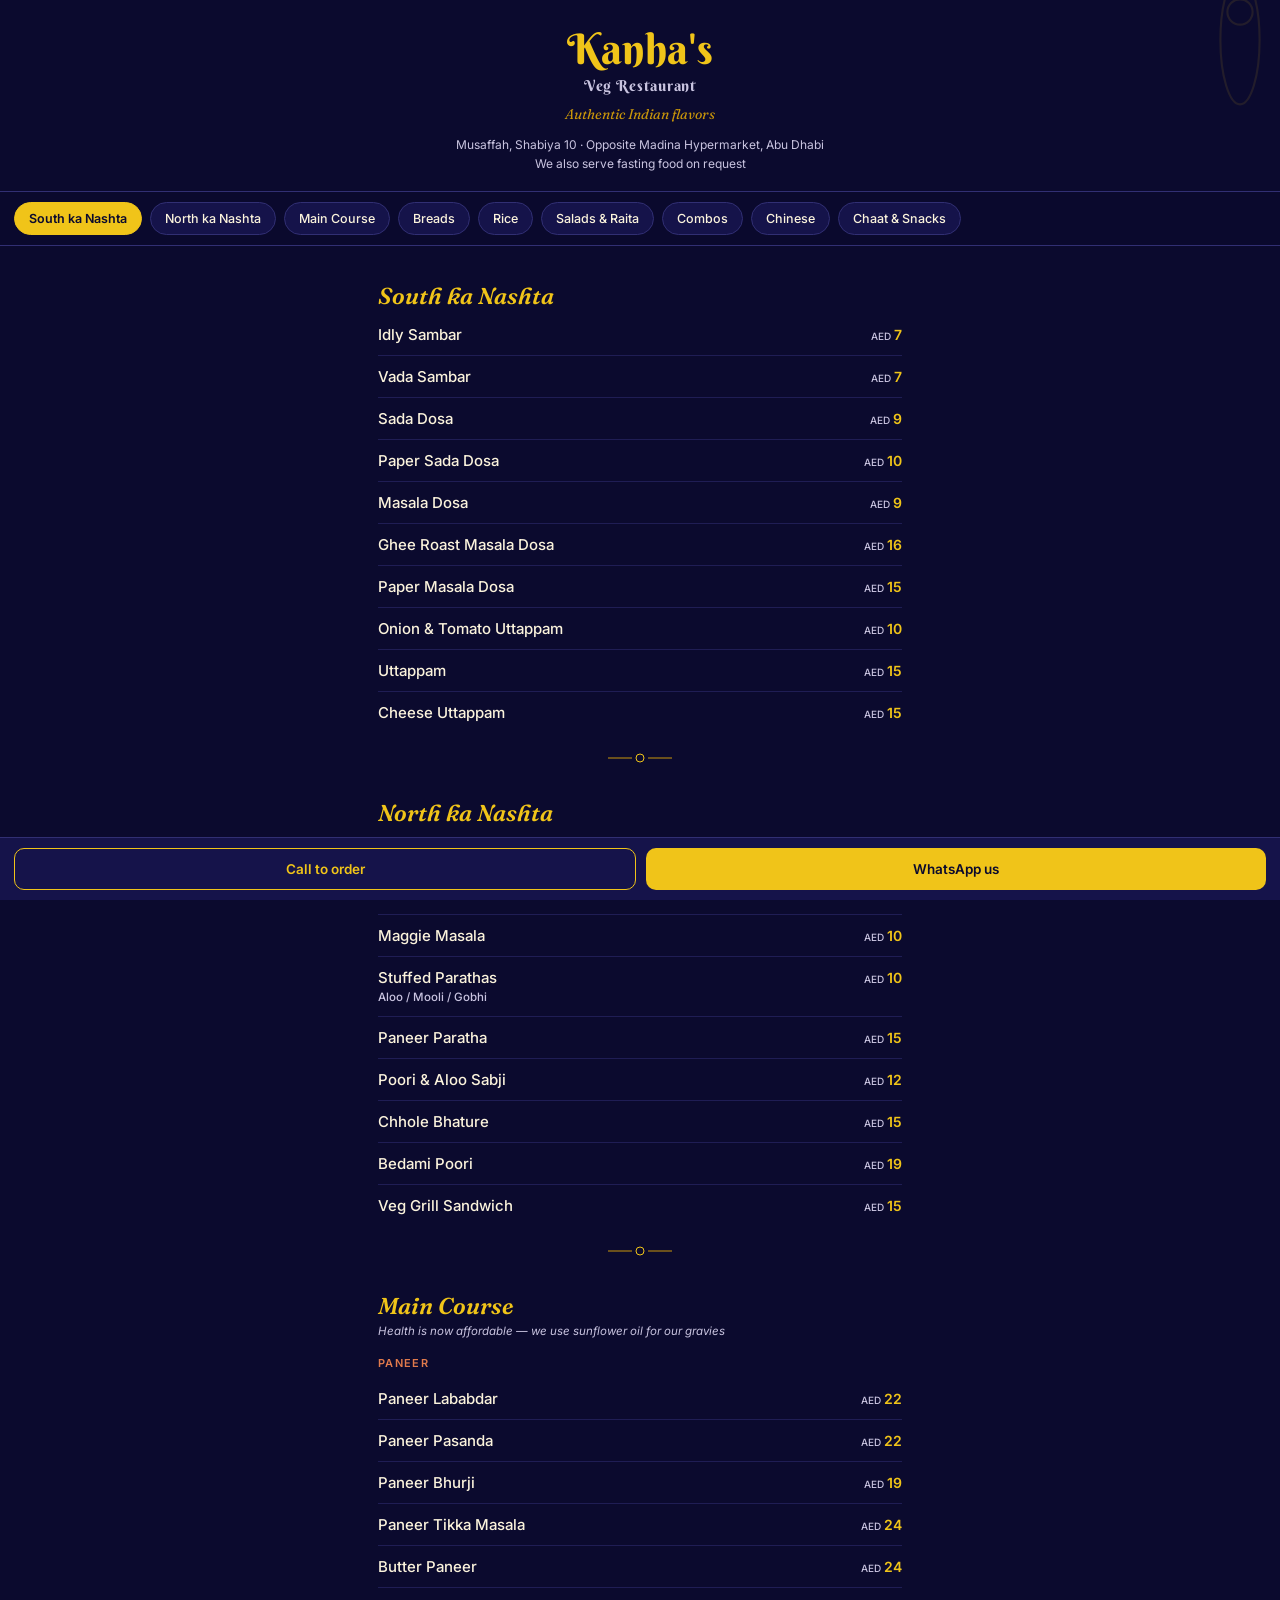
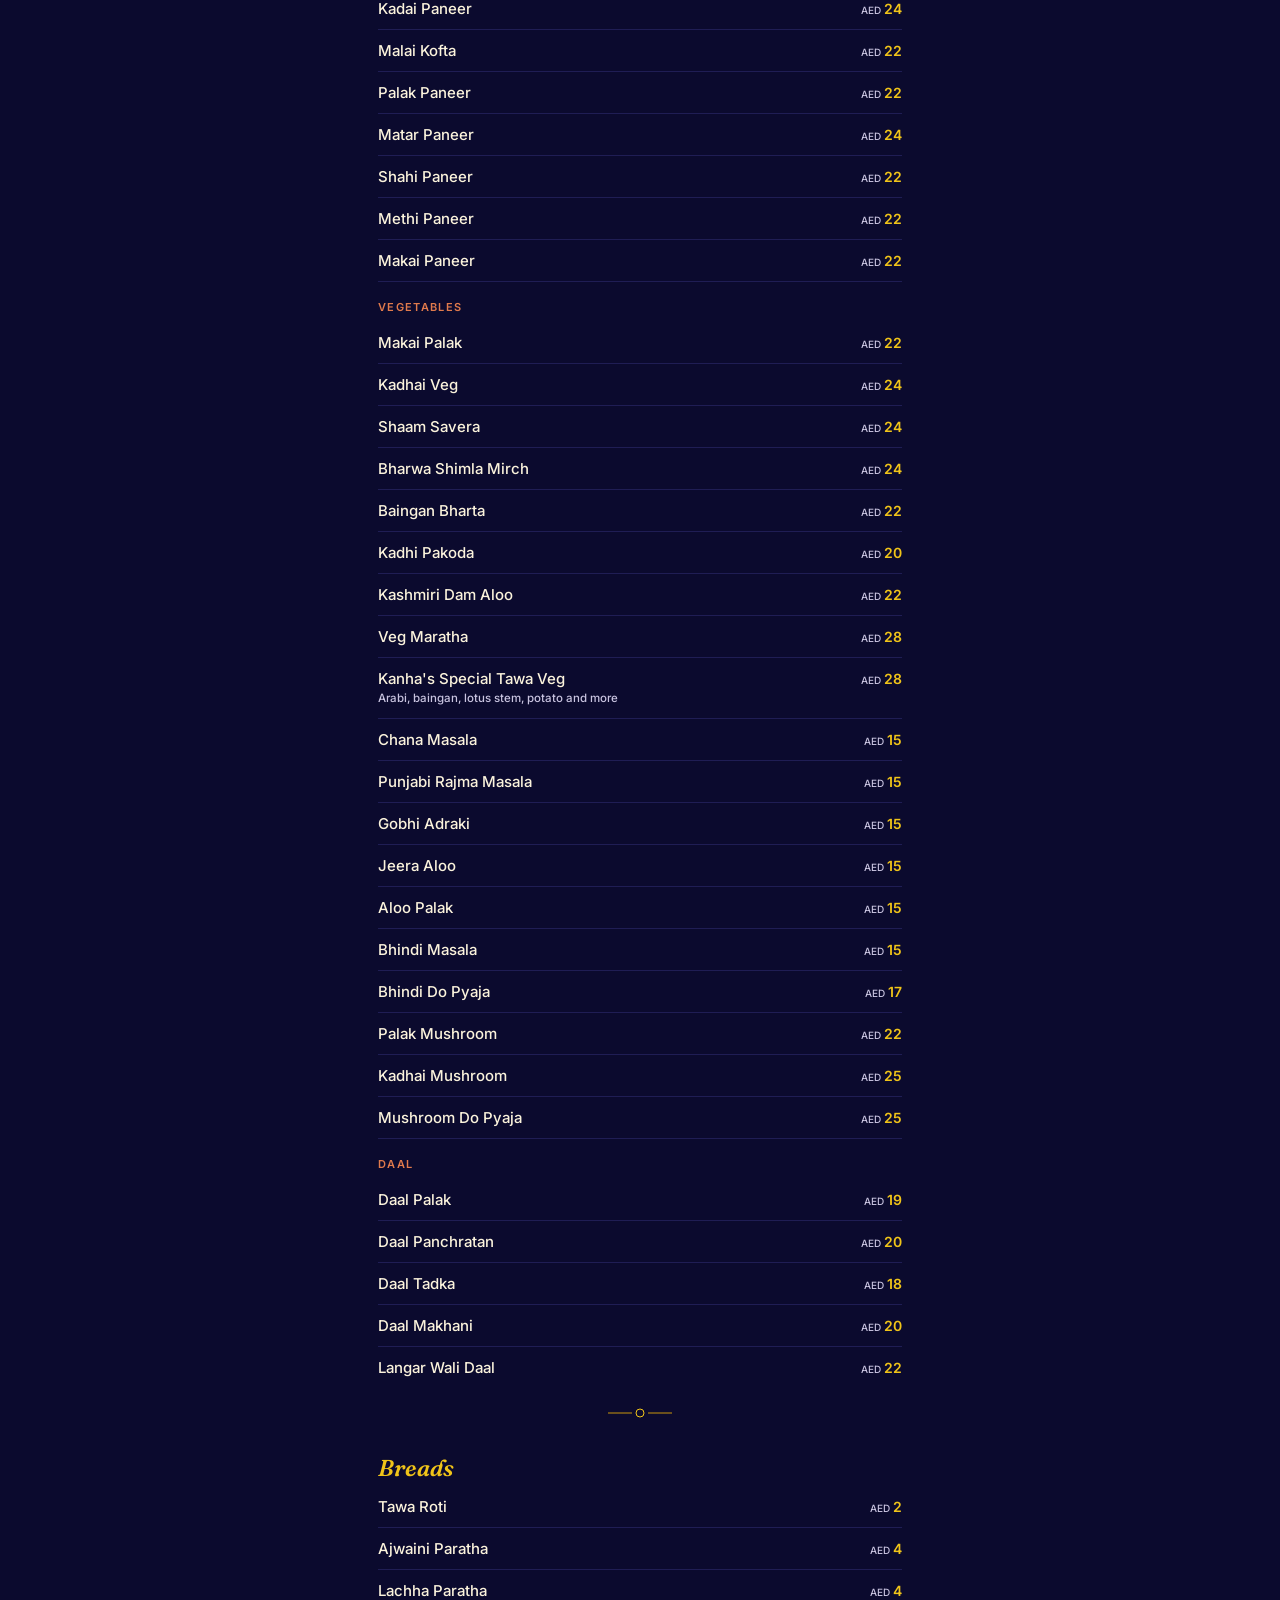
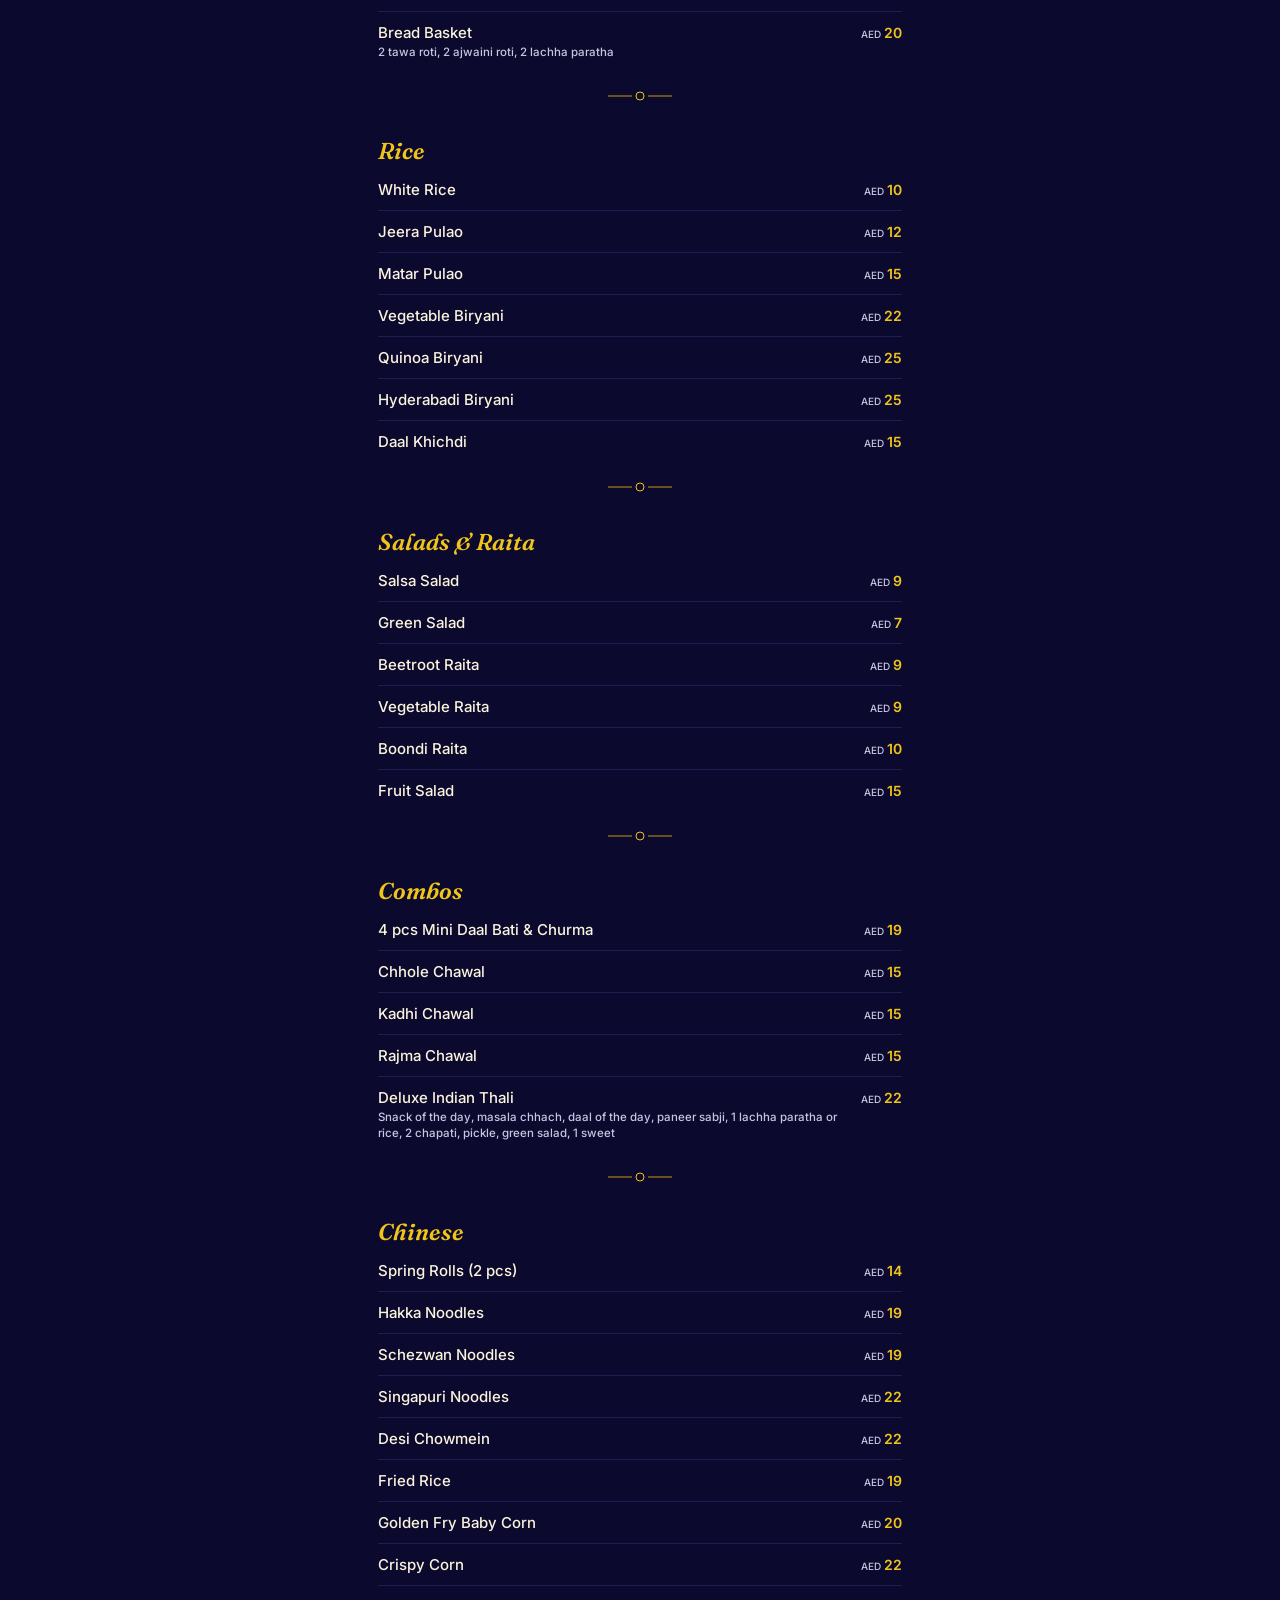
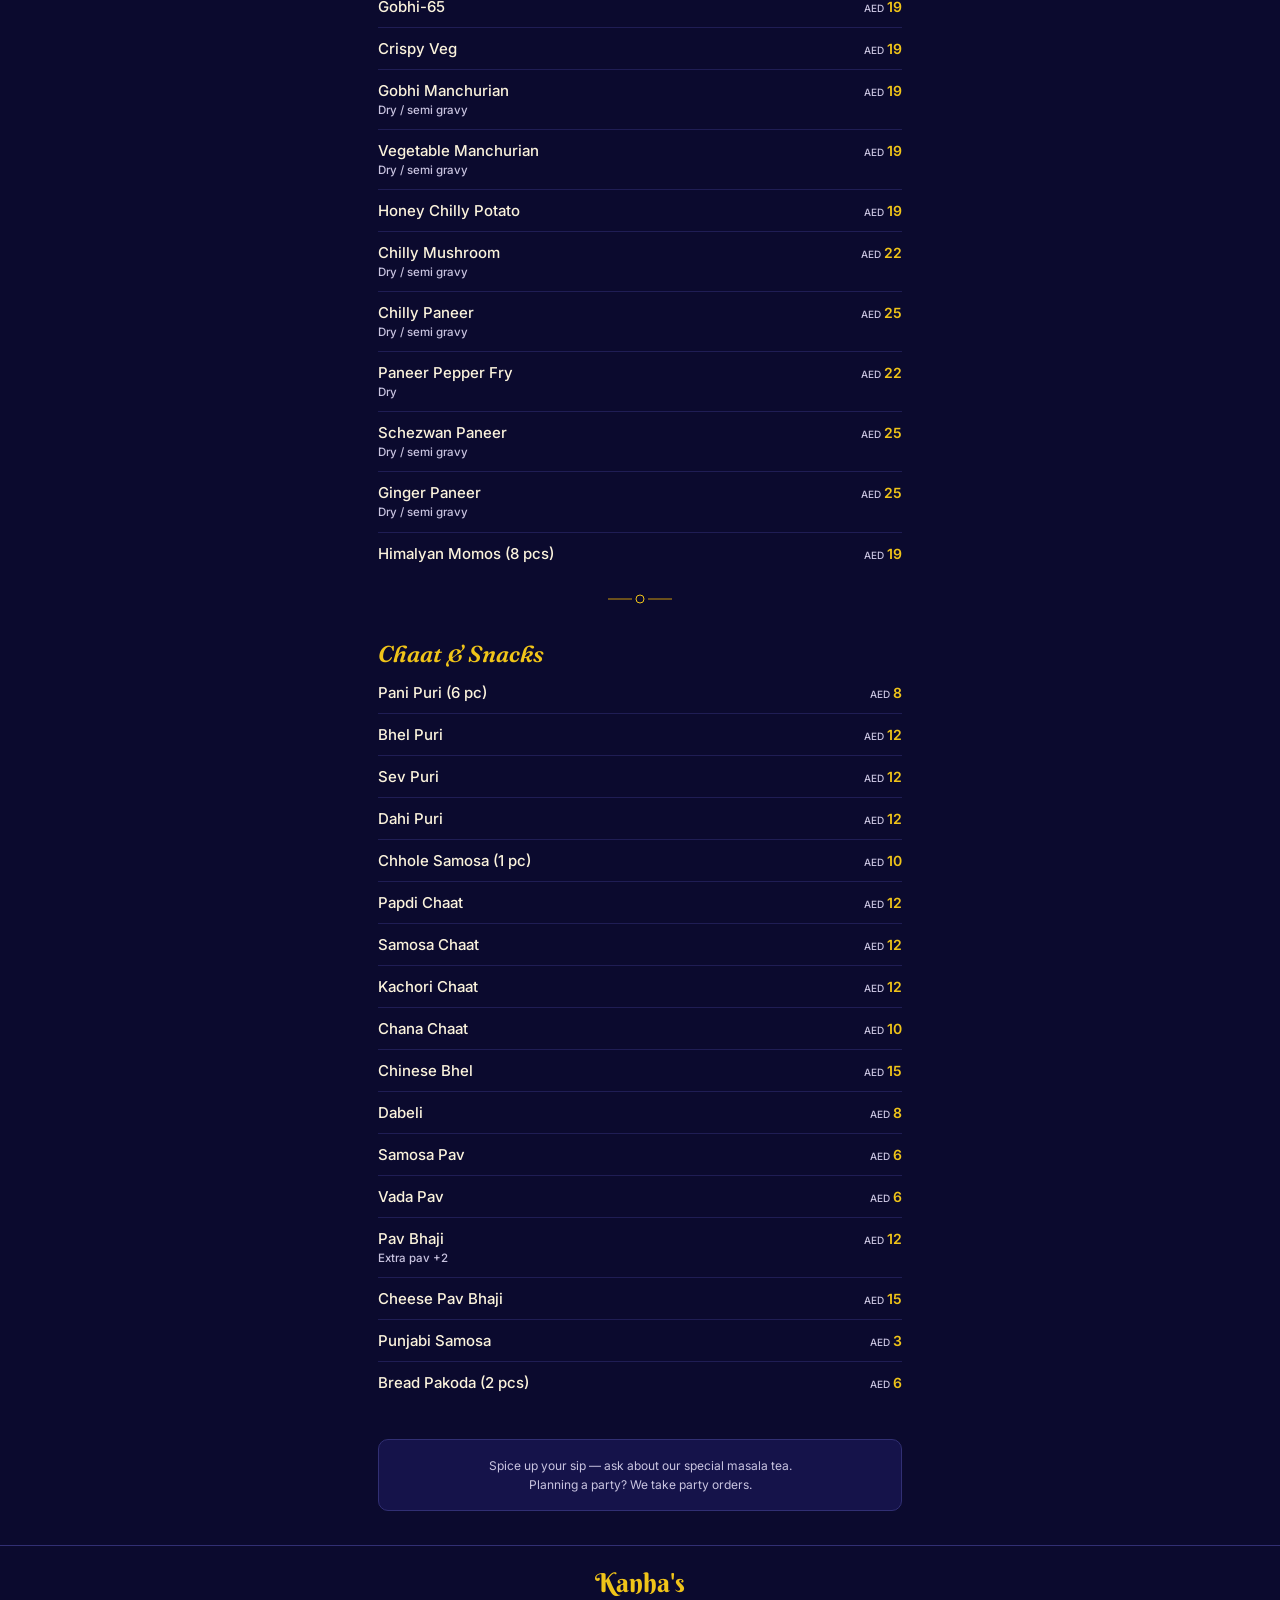
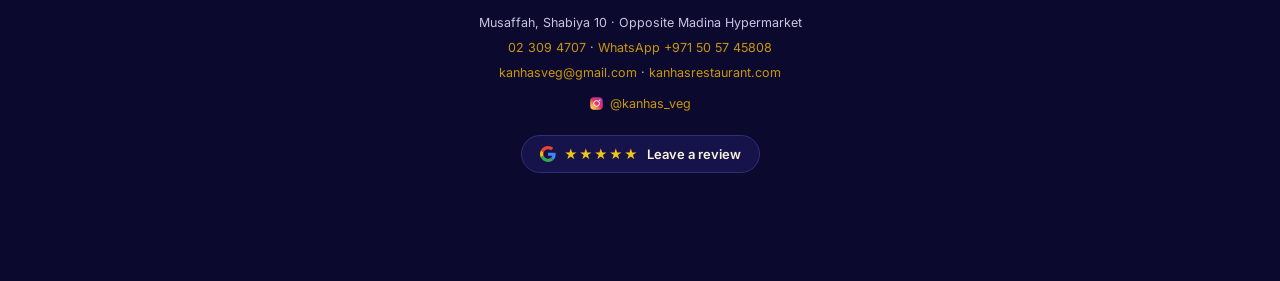
<file: Index.html.html>
<!DOCTYPE html>
<html lang="en">
<head>
<meta charset="UTF-8">
<meta name="viewport" content="width=device-width, initial-scale=1.0, maximum-scale=1.0">
<title>Kanha's Veg Restaurant — Menu</title>
<link rel="preconnect" href="https://fonts.googleapis.com">
<link rel="preconnect" href="https://fonts.gstatic.com" crossorigin>
<link href="https://fonts.googleapis.com/css2?family=Berkshire+Swash&family=Fraunces:ital,wght@0,500;0,600;1,500;1,600&family=Inter:wght@400;500;600;700&display=swap" rel="stylesheet">
<style>
  :root{
    --navy:#0B0A2E;
    --navy-mid:#15134A;
    --navy-line:#312F73;
    --gold:#F0C419;
    --gold-deep:#C9960A;
    --cream:#FBF3DC;
    --cream-dim:#C9C4E0;
    --coral:#E07A4C;
  }
  *{box-sizing:border-box; margin:0; padding:0;}
  html{scroll-behavior:smooth;}
  body{
    background:var(--navy);
    color:var(--cream);
    font-family:'Inter', sans-serif;
    padding-bottom:76px;
    -webkit-font-smoothing:antialiased;
  }
  a{color:inherit; text-decoration:none;}

  /* ---------- Header ---------- */
  header{
    padding:28px 20px 18px;
    text-align:center;
    border-bottom:1px solid var(--navy-line);
    position:relative;
    overflow:hidden;
  }
  .feather{
    position:absolute; top:-30px; right:-30px; width:140px; height:140px;
    opacity:0.10; pointer-events:none;
  }
  .brand-name{
    font-family:'Berkshire Swash', cursive;
    font-weight:400;
    font-size:42px;
    color:var(--gold);
    line-height:1;
  }
  .brand-sub{
    font-family:'Berkshire Swash', cursive;
    font-size:15px;
    letter-spacing:0.06em;
    text-transform:none;
    color:var(--cream-dim);
    margin-top:6px;
  }
  .brand-tagline{
    font-family:'Fraunces', serif;
    font-style:italic;
    font-size:14px;
    color:var(--gold-deep);
    margin-top:10px;
  }
  .brand-address{
    font-size:12px;
    color:var(--cream-dim);
    margin-top:12px;
    line-height:1.6;
  }

  /* ---------- Divider ---------- */
  .divider{
    display:flex; align-items:center; justify-content:center;
    padding:18px 0 6px;
  }
  .divider svg{ width:64px; height:14px; }

  /* ---------- Sticky category nav ---------- */
  nav.catnav{
    position:sticky; top:0; z-index:20;
    background:rgba(11,10,46,0.96);
    backdrop-filter:blur(6px);
    border-bottom:1px solid var(--navy-line);
    padding:10px 0;
  }
  .catnav-scroll{
    display:flex; gap:8px;
    overflow-x:auto;
    padding:0 14px;
    scrollbar-width:none;
  }
  .catnav-scroll::-webkit-scrollbar{display:none;}
  .cat-pill{
    flex:0 0 auto;
    font-size:12.5px;
    font-weight:500;
    color:var(--cream);
    background:var(--navy-mid);
    border:1px solid var(--navy-line);
    padding:8px 14px;
    border-radius:20px;
    white-space:nowrap;
  }
  .cat-pill.active{
    background:var(--gold);
    color:var(--navy);
    border-color:var(--gold);
    font-weight:600;
  }

  /* ---------- Section ---------- */
  main{ padding:8px 18px 10px; max-width:560px; margin:0 auto; }
  section.category{
    padding-top:28px;
    scroll-margin-top:64px;
  }
  .cat-header{
    display:flex; align-items:baseline; gap:10px;
    margin-bottom:4px;
  }
  .cat-title{
    font-family:'Fraunces', serif;
    font-style:italic;
    font-weight:600;
    font-size:23px;
    color:var(--gold);
  }
  .cat-note{
    font-size:11.5px;
    color:var(--cream-dim);
    margin-bottom:14px;
    font-style:italic;
  }
  .subgroup-title{
    font-size:11px;
    letter-spacing:0.12em;
    text-transform:uppercase;
    color:var(--coral);
    font-weight:600;
    margin:18px 0 8px;
  }

  .item-row{
    display:flex;
    justify-content:space-between;
    align-items:flex-start;
    gap:12px;
    padding:11px 0;
    border-bottom:1px solid rgba(49,47,115,0.55);
  }
  .item-row:last-child{ border-bottom:none; }
  .item-name{
    font-size:15px;
    font-weight:500;
    color:var(--cream);
  }
  .item-desc{
    font-size:11.5px;
    color:var(--cream-dim);
    margin-top:2px;
    line-height:1.4;
  }
  .item-price{
    font-size:14px;
    font-weight:600;
    color:var(--gold);
    white-space:nowrap;
    padding-top:1px;
  }
  .item-price::before{
    content:"AED ";
    font-size:10px;
    font-weight:500;
    color:var(--cream-dim);
  }

  /* ---------- Footer note ---------- */
  .footnote{
    margin-top:36px;
    padding:16px 14px;
    background:var(--navy-mid);
    border:1px solid var(--navy-line);
    border-radius:10px;
    font-size:12px;
    color:var(--cream-dim);
    text-align:center;
    line-height:1.6;
  }
  footer{
    margin-top:24px;
    padding:24px 20px 32px;
    text-align:center;
    border-top:1px solid var(--navy-line);
  }
  footer .brand-name{ font-size:26px; }
  .footer-links{
    margin-top:14px;
    font-size:12.5px;
    color:var(--cream-dim);
    line-height:2;
  }
  .footer-links a{ color:var(--gold-deep); }

  .insta-link{
    display:inline-flex;
    align-items:center;
    gap:6px;
    margin-top:6px;
  }
  .insta-icon{ width:15px; height:15px; flex:0 0 auto; }

  .review-badge{
    display:inline-flex;
    align-items:center;
    gap:8px;
    margin-top:16px;
    padding:10px 18px;
    background:var(--navy-mid);
    border:1px solid var(--navy-line);
    border-radius:24px;
    font-size:13px;
    font-weight:600;
    color:var(--cream);
    transition:border-color 0.2s;
  }
  .review-badge:active{ border-color:var(--gold); }
  .google-g{ width:16px; height:16px; flex:0 0 auto; }
  .review-stars{
    color:var(--gold);
    font-size:13px;
    letter-spacing:1px;
  }
  .review-text{ color:var(--cream); }

  /* ---------- Sticky bottom action bar ---------- */
  .action-bar{
    position:fixed; bottom:0; left:0; right:0; z-index:30;
    display:flex;
    background:var(--navy-mid);
    border-top:1px solid var(--navy-line);
    padding:10px 14px;
    gap:10px;
  }
  .action-btn{
    flex:1;
    display:flex; align-items:center; justify-content:center; gap:8px;
    padding:12px 0;
    border-radius:10px;
    font-size:13.5px;
    font-weight:600;
  }
  .action-btn.call{
    background:transparent;
    border:1px solid var(--gold);
    color:var(--gold);
  }
  .action-btn.whatsapp{
    background:var(--gold);
    color:var(--navy);
  }
</style>
</head>
<body>

<header>
  <svg class="feather" viewBox="0 0 100 100" fill="none" xmlns="http://www.w3.org/2000/svg">
    <ellipse cx="50" cy="50" rx="14" ry="46" stroke="#F0C419" stroke-width="1.5"/>
    <circle cx="50" cy="30" r="9" stroke="#F0C419" stroke-width="1.5"/>
  </svg>
  <div class="brand-name">Kanha's</div>
  <div class="brand-sub">Veg Restaurant</div>
  <div class="brand-tagline">Authentic Indian flavors</div>
  <div class="brand-address">
    Musaffah, Shabiya 10 &middot; Opposite Madina Hypermarket, Abu Dhabi<br>
    We also serve fasting food on request
  </div>
</header>

<nav class="catnav">
  <div class="catnav-scroll" id="catnavScroll">
    <a href="#south-nashta" class="cat-pill">South ka Nashta</a>
    <a href="#north-nashta" class="cat-pill">North ka Nashta</a>
    <a href="#main-course" class="cat-pill">Main Course</a>
    <a href="#breads" class="cat-pill">Breads</a>
    <a href="#rice" class="cat-pill">Rice</a>
    <a href="#salads" class="cat-pill">Salads &amp; Raita</a>
    <a href="#combos" class="cat-pill">Combos</a>
    <a href="#chinese" class="cat-pill">Chinese</a>
    <a href="#chaat" class="cat-pill">Chaat &amp; Snacks</a>
  </div>
</nav>

<main>

  <section class="category" id="south-nashta">
    <div class="cat-header"><span class="cat-title">South ka Nashta</span></div>
    <div class="item-row"><span class="item-name">Idly Sambar</span><span class="item-price">7</span></div>
    <div class="item-row"><span class="item-name">Vada Sambar</span><span class="item-price">7</span></div>
    <div class="item-row"><span class="item-name">Sada Dosa</span><span class="item-price">9</span></div>
    <div class="item-row"><span class="item-name">Paper Sada Dosa</span><span class="item-price">10</span></div>
    <div class="item-row"><span class="item-name">Masala Dosa</span><span class="item-price">9</span></div>
    <div class="item-row"><span class="item-name">Ghee Roast Masala Dosa</span><span class="item-price">16</span></div>
    <div class="item-row"><span class="item-name">Paper Masala Dosa</span><span class="item-price">15</span></div>
    <div class="item-row"><span class="item-name">Onion &amp; Tomato Uttappam</span><span class="item-price">10</span></div>
    <div class="item-row"><span class="item-name">Uttappam</span><span class="item-price">15</span></div>
    <div class="item-row"><span class="item-name">Cheese Uttappam</span><span class="item-price">15</span></div>
  </section>

  <div class="divider"><svg viewBox="0 0 64 14"><path d="M0 7 H24 M40 7 H64" stroke="#C9960A" stroke-width="1"/><circle cx="32" cy="7" r="4" fill="none" stroke="#F0C419" stroke-width="1"/></svg></div>

  <section class="category" id="north-nashta">
    <div class="cat-header"><span class="cat-title">North ka Nashta</span></div>
    <div class="item-row"><span class="item-name">Indori Poha</span><span class="item-price">12</span></div>
    <div class="item-row"><span class="item-name">Sevai Khichdi</span><span class="item-price">12</span></div>
    <div class="item-row"><span class="item-name">Maggie Masala</span><span class="item-price">10</span></div>
    <div class="item-row"><span class="item-name">Stuffed Parathas<div class="item-desc">Aloo / Mooli / Gobhi</div></span><span class="item-price">10</span></div>
    <div class="item-row"><span class="item-name">Paneer Paratha</span><span class="item-price">15</span></div>
    <div class="item-row"><span class="item-name">Poori &amp; Aloo Sabji</span><span class="item-price">12</span></div>
    <div class="item-row"><span class="item-name">Chhole Bhature</span><span class="item-price">15</span></div>
    <div class="item-row"><span class="item-name">Bedami Poori</span><span class="item-price">19</span></div>
    <div class="item-row"><span class="item-name">Veg Grill Sandwich</span><span class="item-price">15</span></div>
  </section>

  <div class="divider"><svg viewBox="0 0 64 14"><path d="M0 7 H24 M40 7 H64" stroke="#C9960A" stroke-width="1"/><circle cx="32" cy="7" r="4" fill="none" stroke="#F0C419" stroke-width="1"/></svg></div>

  <section class="category" id="main-course">
    <div class="cat-header"><span class="cat-title">Main Course</span></div>
    <div class="cat-note">Health is now affordable — we use sunflower oil for our gravies</div>

    <div class="subgroup-title">Paneer</div>
    <div class="item-row"><span class="item-name">Paneer Lababdar</span><span class="item-price">22</span></div>
    <div class="item-row"><span class="item-name">Paneer Pasanda</span><span class="item-price">22</span></div>
    <div class="item-row"><span class="item-name">Paneer Bhurji</span><span class="item-price">19</span></div>
    <div class="item-row"><span class="item-name">Paneer Tikka Masala</span><span class="item-price">24</span></div>
    <div class="item-row"><span class="item-name">Butter Paneer</span><span class="item-price">24</span></div>
    <div class="item-row"><span class="item-name">Kadai Paneer</span><span class="item-price">24</span></div>
    <div class="item-row"><span class="item-name">Malai Kofta</span><span class="item-price">22</span></div>
    <div class="item-row"><span class="item-name">Palak Paneer</span><span class="item-price">22</span></div>
    <div class="item-row"><span class="item-name">Matar Paneer</span><span class="item-price">24</span></div>
    <div class="item-row"><span class="item-name">Shahi Paneer</span><span class="item-price">22</span></div>
    <div class="item-row"><span class="item-name">Methi Paneer</span><span class="item-price">22</span></div>
    <div class="item-row"><span class="item-name">Makai Paneer</span><span class="item-price">22</span></div>

    <div class="subgroup-title">Vegetables</div>
    <div class="item-row"><span class="item-name">Makai Palak</span><span class="item-price">22</span></div>
    <div class="item-row"><span class="item-name">Kadhai Veg</span><span class="item-price">24</span></div>
    <div class="item-row"><span class="item-name">Shaam Savera</span><span class="item-price">24</span></div>
    <div class="item-row"><span class="item-name">Bharwa Shimla Mirch</span><span class="item-price">24</span></div>
    <div class="item-row"><span class="item-name">Baingan Bharta</span><span class="item-price">22</span></div>
    <div class="item-row"><span class="item-name">Kadhi Pakoda</span><span class="item-price">20</span></div>
    <div class="item-row"><span class="item-name">Kashmiri Dam Aloo</span><span class="item-price">22</span></div>
    <div class="item-row"><span class="item-name">Veg Maratha</span><span class="item-price">28</span></div>
    <div class="item-row"><span class="item-name">Kanha's Special Tawa Veg<div class="item-desc">Arabi, baingan, lotus stem, potato and more</div></span><span class="item-price">28</span></div>
    <div class="item-row"><span class="item-name">Chana Masala</span><span class="item-price">15</span></div>
    <div class="item-row"><span class="item-name">Punjabi Rajma Masala</span><span class="item-price">15</span></div>
    <div class="item-row"><span class="item-name">Gobhi Adraki</span><span class="item-price">15</span></div>
    <div class="item-row"><span class="item-name">Jeera Aloo</span><span class="item-price">15</span></div>
    <div class="item-row"><span class="item-name">Aloo Palak</span><span class="item-price">15</span></div>
    <div class="item-row"><span class="item-name">Bhindi Masala</span><span class="item-price">15</span></div>
    <div class="item-row"><span class="item-name">Bhindi Do Pyaja</span><span class="item-price">17</span></div>
    <div class="item-row"><span class="item-name">Palak Mushroom</span><span class="item-price">22</span></div>
    <div class="item-row"><span class="item-name">Kadhai Mushroom</span><span class="item-price">25</span></div>
    <div class="item-row"><span class="item-name">Mushroom Do Pyaja</span><span class="item-price">25</span></div>

    <div class="subgroup-title">Daal</div>
    <div class="item-row"><span class="item-name">Daal Palak</span><span class="item-price">19</span></div>
    <div class="item-row"><span class="item-name">Daal Panchratan</span><span class="item-price">20</span></div>
    <div class="item-row"><span class="item-name">Daal Tadka</span><span class="item-price">18</span></div>
    <div class="item-row"><span class="item-name">Daal Makhani</span><span class="item-price">20</span></div>
    <div class="item-row"><span class="item-name">Langar Wali Daal</span><span class="item-price">22</span></div>
  </section>

  <div class="divider"><svg viewBox="0 0 64 14"><path d="M0 7 H24 M40 7 H64" stroke="#C9960A" stroke-width="1"/><circle cx="32" cy="7" r="4" fill="none" stroke="#F0C419" stroke-width="1"/></svg></div>

  <section class="category" id="breads">
    <div class="cat-header"><span class="cat-title">Breads</span></div>
    <div class="item-row"><span class="item-name">Tawa Roti</span><span class="item-price">2</span></div>
    <div class="item-row"><span class="item-name">Ajwaini Paratha</span><span class="item-price">4</span></div>
    <div class="item-row"><span class="item-name">Lachha Paratha</span><span class="item-price">4</span></div>
    <div class="item-row"><span class="item-name">Bread Basket<div class="item-desc">2 tawa roti, 2 ajwaini roti, 2 lachha paratha</div></span><span class="item-price">20</span></div>
  </section>

  <div class="divider"><svg viewBox="0 0 64 14"><path d="M0 7 H24 M40 7 H64" stroke="#C9960A" stroke-width="1"/><circle cx="32" cy="7" r="4" fill="none" stroke="#F0C419" stroke-width="1"/></svg></div>

  <section class="category" id="rice">
    <div class="cat-header"><span class="cat-title">Rice</span></div>
    <div class="item-row"><span class="item-name">White Rice</span><span class="item-price">10</span></div>
    <div class="item-row"><span class="item-name">Jeera Pulao</span><span class="item-price">12</span></div>
    <div class="item-row"><span class="item-name">Matar Pulao</span><span class="item-price">15</span></div>
    <div class="item-row"><span class="item-name">Vegetable Biryani</span><span class="item-price">22</span></div>
    <div class="item-row"><span class="item-name">Quinoa Biryani</span><span class="item-price">25</span></div>
    <div class="item-row"><span class="item-name">Hyderabadi Biryani</span><span class="item-price">25</span></div>
    <div class="item-row"><span class="item-name">Daal Khichdi</span><span class="item-price">15</span></div>
  </section>

  <div class="divider"><svg viewBox="0 0 64 14"><path d="M0 7 H24 M40 7 H64" stroke="#C9960A" stroke-width="1"/><circle cx="32" cy="7" r="4" fill="none" stroke="#F0C419" stroke-width="1"/></svg></div>

  <section class="category" id="salads">
    <div class="cat-header"><span class="cat-title">Salads &amp; Raita</span></div>
    <div class="item-row"><span class="item-name">Salsa Salad</span><span class="item-price">9</span></div>
    <div class="item-row"><span class="item-name">Green Salad</span><span class="item-price">7</span></div>
    <div class="item-row"><span class="item-name">Beetroot Raita</span><span class="item-price">9</span></div>
    <div class="item-row"><span class="item-name">Vegetable Raita</span><span class="item-price">9</span></div>
    <div class="item-row"><span class="item-name">Boondi Raita</span><span class="item-price">10</span></div>
    <div class="item-row"><span class="item-name">Fruit Salad</span><span class="item-price">15</span></div>
  </section>

  <div class="divider"><svg viewBox="0 0 64 14"><path d="M0 7 H24 M40 7 H64" stroke="#C9960A" stroke-width="1"/><circle cx="32" cy="7" r="4" fill="none" stroke="#F0C419" stroke-width="1"/></svg></div>

  <section class="category" id="combos">
    <div class="cat-header"><span class="cat-title">Combos</span></div>
    <div class="item-row"><span class="item-name">4 pcs Mini Daal Bati &amp; Churma</span><span class="item-price">19</span></div>
    <div class="item-row"><span class="item-name">Chhole Chawal</span><span class="item-price">15</span></div>
    <div class="item-row"><span class="item-name">Kadhi Chawal</span><span class="item-price">15</span></div>
    <div class="item-row"><span class="item-name">Rajma Chawal</span><span class="item-price">15</span></div>
    <div class="item-row"><span class="item-name">Deluxe Indian Thali<div class="item-desc">Snack of the day, masala chhach, daal of the day, paneer sabji, 1 lachha paratha or rice, 2 chapati, pickle, green salad, 1 sweet</div></span><span class="item-price">22</span></div>
  </section>

  <div class="divider"><svg viewBox="0 0 64 14"><path d="M0 7 H24 M40 7 H64" stroke="#C9960A" stroke-width="1"/><circle cx="32" cy="7" r="4" fill="none" stroke="#F0C419" stroke-width="1"/></svg></div>

  <section class="category" id="chinese">
    <div class="cat-header"><span class="cat-title">Chinese</span></div>
    <div class="item-row"><span class="item-name">Spring Rolls (2 pcs)</span><span class="item-price">14</span></div>
    <div class="item-row"><span class="item-name">Hakka Noodles</span><span class="item-price">19</span></div>
    <div class="item-row"><span class="item-name">Schezwan Noodles</span><span class="item-price">19</span></div>
    <div class="item-row"><span class="item-name">Singapuri Noodles</span><span class="item-price">22</span></div>
    <div class="item-row"><span class="item-name">Desi Chowmein</span><span class="item-price">22</span></div>
    <div class="item-row"><span class="item-name">Fried Rice</span><span class="item-price">19</span></div>
    <div class="item-row"><span class="item-name">Golden Fry Baby Corn</span><span class="item-price">20</span></div>
    <div class="item-row"><span class="item-name">Crispy Corn</span><span class="item-price">22</span></div>
    <div class="item-row"><span class="item-name">Gobhi-65</span><span class="item-price">19</span></div>
    <div class="item-row"><span class="item-name">Crispy Veg</span><span class="item-price">19</span></div>
    <div class="item-row"><span class="item-name">Gobhi Manchurian<div class="item-desc">Dry / semi gravy</div></span><span class="item-price">19</span></div>
    <div class="item-row"><span class="item-name">Vegetable Manchurian<div class="item-desc">Dry / semi gravy</div></span><span class="item-price">19</span></div>
    <div class="item-row"><span class="item-name">Honey Chilly Potato</span><span class="item-price">19</span></div>
    <div class="item-row"><span class="item-name">Chilly Mushroom<div class="item-desc">Dry / semi gravy</div></span><span class="item-price">22</span></div>
    <div class="item-row"><span class="item-name">Chilly Paneer<div class="item-desc">Dry / semi gravy</div></span><span class="item-price">25</span></div>
    <div class="item-row"><span class="item-name">Paneer Pepper Fry<div class="item-desc">Dry</div></span><span class="item-price">22</span></div>
    <div class="item-row"><span class="item-name">Schezwan Paneer<div class="item-desc">Dry / semi gravy</div></span><span class="item-price">25</span></div>
    <div class="item-row"><span class="item-name">Ginger Paneer<div class="item-desc">Dry / semi gravy</div></span><span class="item-price">25</span></div>
    <div class="item-row"><span class="item-name">Himalyan Momos (8 pcs)</span><span class="item-price">19</span></div>
  </section>

  <div class="divider"><svg viewBox="0 0 64 14"><path d="M0 7 H24 M40 7 H64" stroke="#C9960A" stroke-width="1"/><circle cx="32" cy="7" r="4" fill="none" stroke="#F0C419" stroke-width="1"/></svg></div>

  <section class="category" id="chaat">
    <div class="cat-header"><span class="cat-title">Chaat &amp; Snacks</span></div>
    <div class="item-row"><span class="item-name">Pani Puri (6 pc)</span><span class="item-price">8</span></div>
    <div class="item-row"><span class="item-name">Bhel Puri</span><span class="item-price">12</span></div>
    <div class="item-row"><span class="item-name">Sev Puri</span><span class="item-price">12</span></div>
    <div class="item-row"><span class="item-name">Dahi Puri</span><span class="item-price">12</span></div>
    <div class="item-row"><span class="item-name">Chhole Samosa (1 pc)</span><span class="item-price">10</span></div>
    <div class="item-row"><span class="item-name">Papdi Chaat</span><span class="item-price">12</span></div>
    <div class="item-row"><span class="item-name">Samosa Chaat</span><span class="item-price">12</span></div>
    <div class="item-row"><span class="item-name">Kachori Chaat</span><span class="item-price">12</span></div>
    <div class="item-row"><span class="item-name">Chana Chaat</span><span class="item-price">10</span></div>
    <div class="item-row"><span class="item-name">Chinese Bhel</span><span class="item-price">15</span></div>
    <div class="item-row"><span class="item-name">Dabeli</span><span class="item-price">8</span></div>
    <div class="item-row"><span class="item-name">Samosa Pav</span><span class="item-price">6</span></div>
    <div class="item-row"><span class="item-name">Vada Pav</span><span class="item-price">6</span></div>
    <div class="item-row"><span class="item-name">Pav Bhaji<div class="item-desc">Extra pav +2</div></span><span class="item-price">12</span></div>
    <div class="item-row"><span class="item-name">Cheese Pav Bhaji</span><span class="item-price">15</span></div>
    <div class="item-row"><span class="item-name">Punjabi Samosa</span><span class="item-price">3</span></div>
    <div class="item-row"><span class="item-name">Bread Pakoda (2 pcs)</span><span class="item-price">6</span></div>
  </section>

  <div class="footnote">
    Spice up your sip — ask about our special masala tea.<br>
    Planning a party? We take party orders.
  </div>

</main>

<footer>
  <div class="brand-name">Kanha's</div>
  <div class="footer-links">
    Musaffah, Shabiya 10 &middot; Opposite Madina Hypermarket<br>
    <a href="tel:+97123094707">02 309 4707</a> &middot; <a href="https://wa.me/971505745808">WhatsApp +971 50 57 45808</a><br>
    <a href="mailto:kanhasveg@gmail.com">kanhasveg@gmail.com</a> &middot; <a href="https://www.kanhasrestaurant.com">kanhasrestaurant.com</a><br>
    <a class="insta-link" href="https://instagram.com/kanhas_veg">
      <svg class="insta-icon" viewBox="0 0 24 24" xmlns="http://www.w3.org/2000/svg">
        <defs>
          <linearGradient id="instaGrad" x1="0%" y1="100%" x2="100%" y2="0%">
            <stop offset="0%" stop-color="#FFDC80"/>
            <stop offset="25%" stop-color="#FCAF45"/>
            <stop offset="50%" stop-color="#E1306C"/>
            <stop offset="75%" stop-color="#C13584"/>
            <stop offset="100%" stop-color="#833AB4"/>
          </linearGradient>
        </defs>
        <rect x="2" y="2" width="20" height="20" rx="6" fill="url(#instaGrad)"/>
        <circle cx="12" cy="12" r="4.6" fill="none" stroke="#fff" stroke-width="1.6"/>
        <circle cx="17.2" cy="6.8" r="1.15" fill="#fff"/>
      </svg>
      <span>@kanhas_veg</span>
    </a>
  </div>

  <a class="review-badge" href="https://g.page/r/CWvYuld3-ofTEAI/review" target="_blank" rel="noopener">
    <svg class="google-g" viewBox="0 0 48 48" xmlns="http://www.w3.org/2000/svg">
      <path fill="#EA4335" d="M24 9.5c3.54 0 6.71 1.22 9.21 3.6l6.85-6.85C35.9 2.38 30.47 0 24 0 14.62 0 6.51 5.38 2.56 13.22l7.98 6.19C12.43 13.72 17.74 9.5 24 9.5z"/>
      <path fill="#4285F4" d="M46.98 24.55c0-1.57-.15-3.09-.38-4.55H24v9.02h12.94c-.58 2.9-2.26 5.36-4.78 7.18l7.73 6c4.51-4.18 7.09-10.36 7.09-17.65z"/>
      <path fill="#FBBC05" d="M10.53 28.59c-.48-1.45-.76-2.99-.76-4.59s.27-3.14.76-4.59l-7.98-6.19C.92 16.46 0 20.12 0 24c0 3.88.92 7.54 2.56 10.78l7.97-6.19z"/>
      <path fill="#34A853" d="M24 48c6.48 0 11.93-2.13 15.89-5.81l-7.73-6c-2.15 1.45-4.92 2.3-8.16 2.3-6.26 0-11.57-4.22-13.47-9.91l-7.98 6.19C6.51 42.62 14.62 48 24 48z"/>
    </svg>
    <span class="review-stars">&#9733;&#9733;&#9733;&#9733;&#9733;</span>
    <span class="review-text">Leave a review</span>
  </a>
</footer>

<div class="action-bar">
  <a class="action-btn call" href="tel:+97123094707">Call to order</a>
  <a class="action-btn whatsapp" href="https://wa.me/971505745808">WhatsApp us</a>
</div>

<script>
  const pills = document.querySelectorAll('.cat-pill');
  const sections = document.querySelectorAll('section.category');
  const observer = new IntersectionObserver((entries) => {
    entries.forEach(entry => {
      if (entry.isIntersecting) {
        const id = entry.target.id;
        pills.forEach(p => p.classList.remove('active'));
        const match = document.querySelector('.cat-pill[href="#' + id + '"]');
        if (match) {
          match.classList.add('active');
          match.scrollIntoView({ behavior: 'smooth', inline: 'center', block: 'nearest' });
        }
      }
    });
  }, { rootMargin: '-64px 0px -70% 0px' });
  sections.forEach(s => observer.observe(s));
</script>

</body>
</html>
</file>
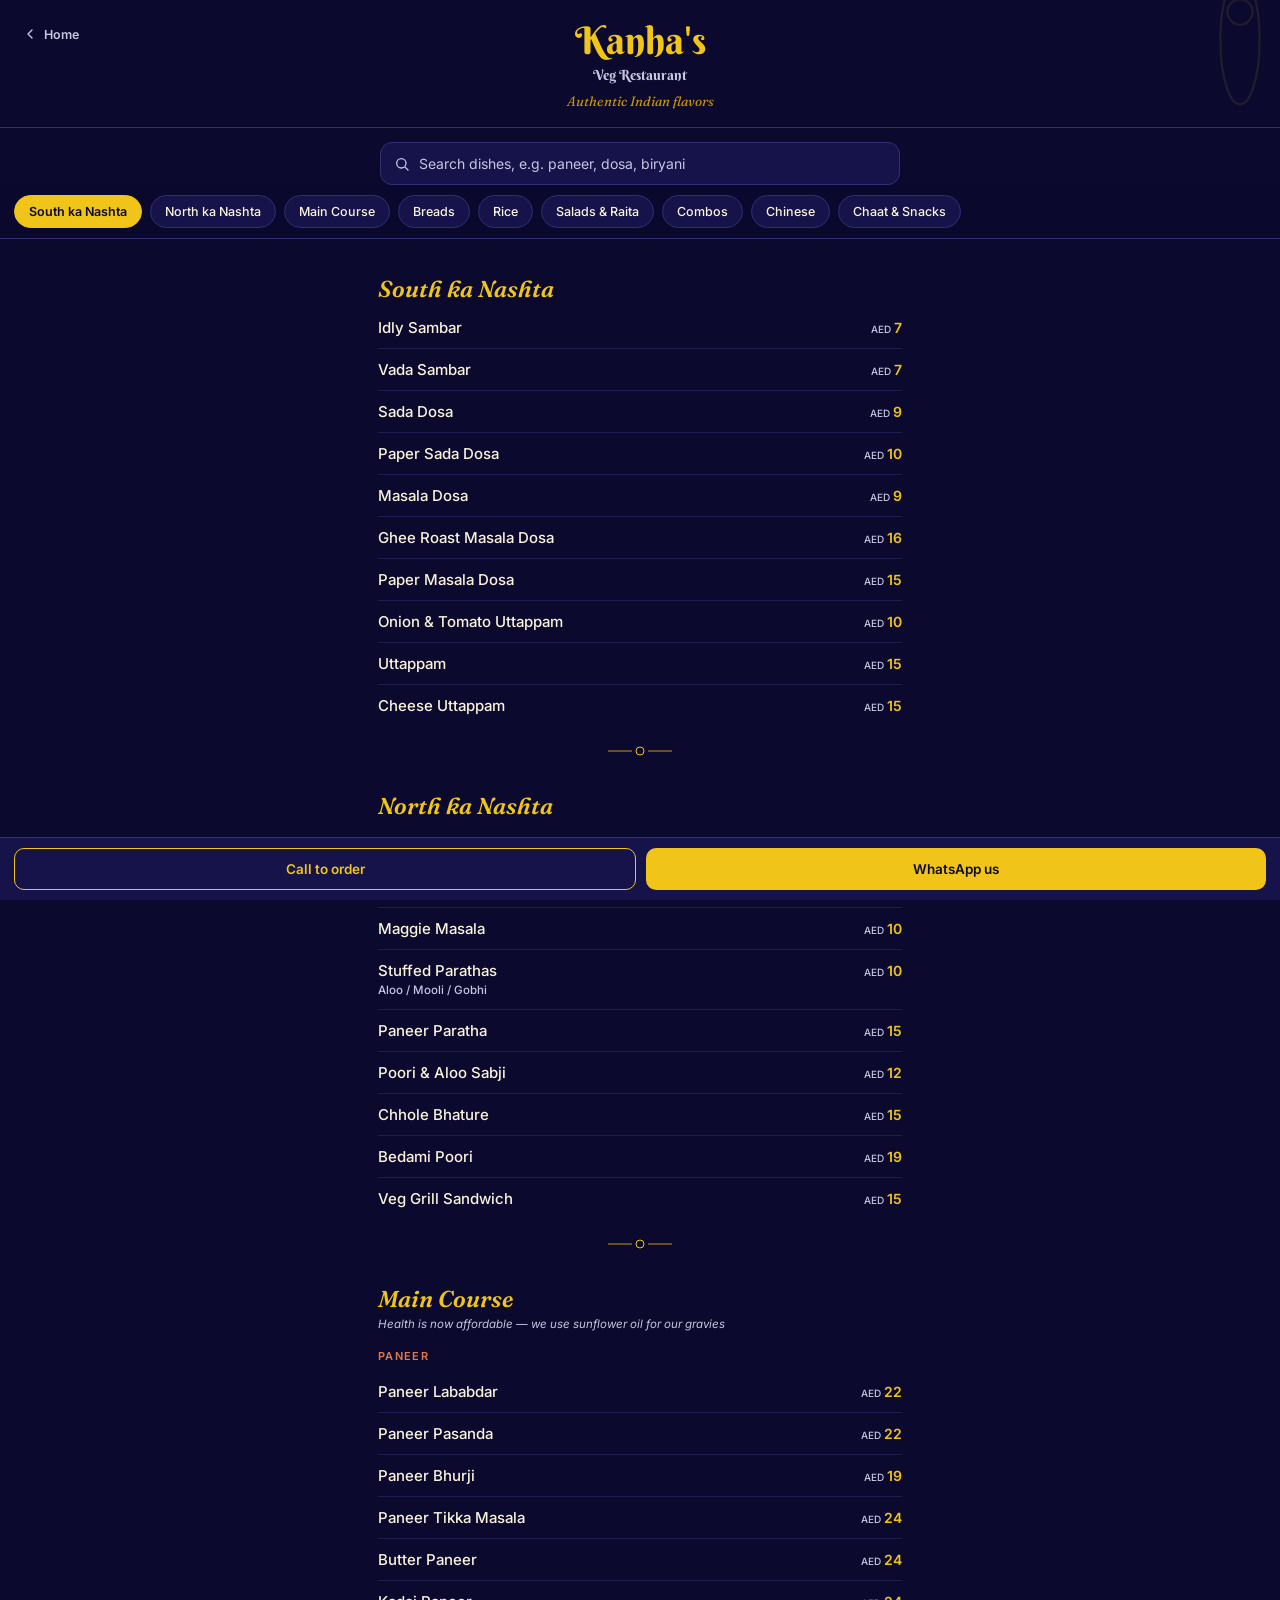
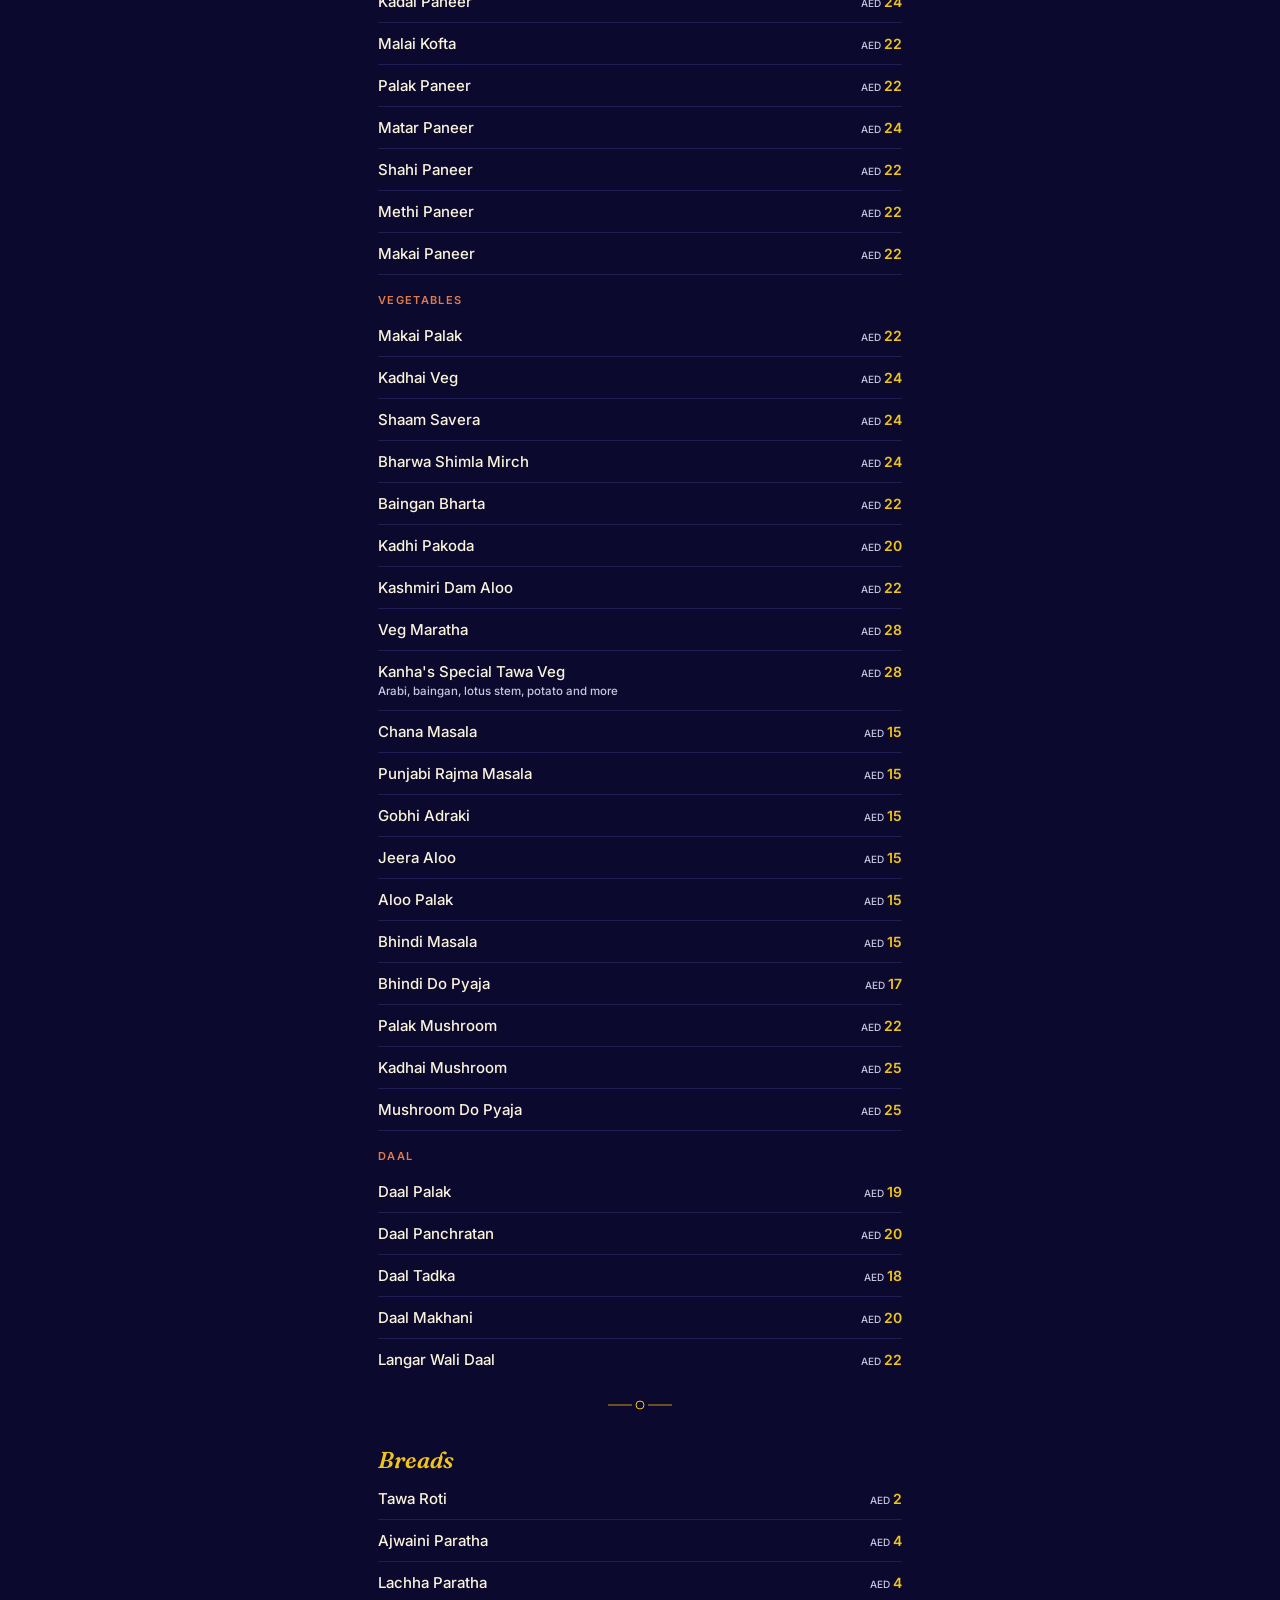
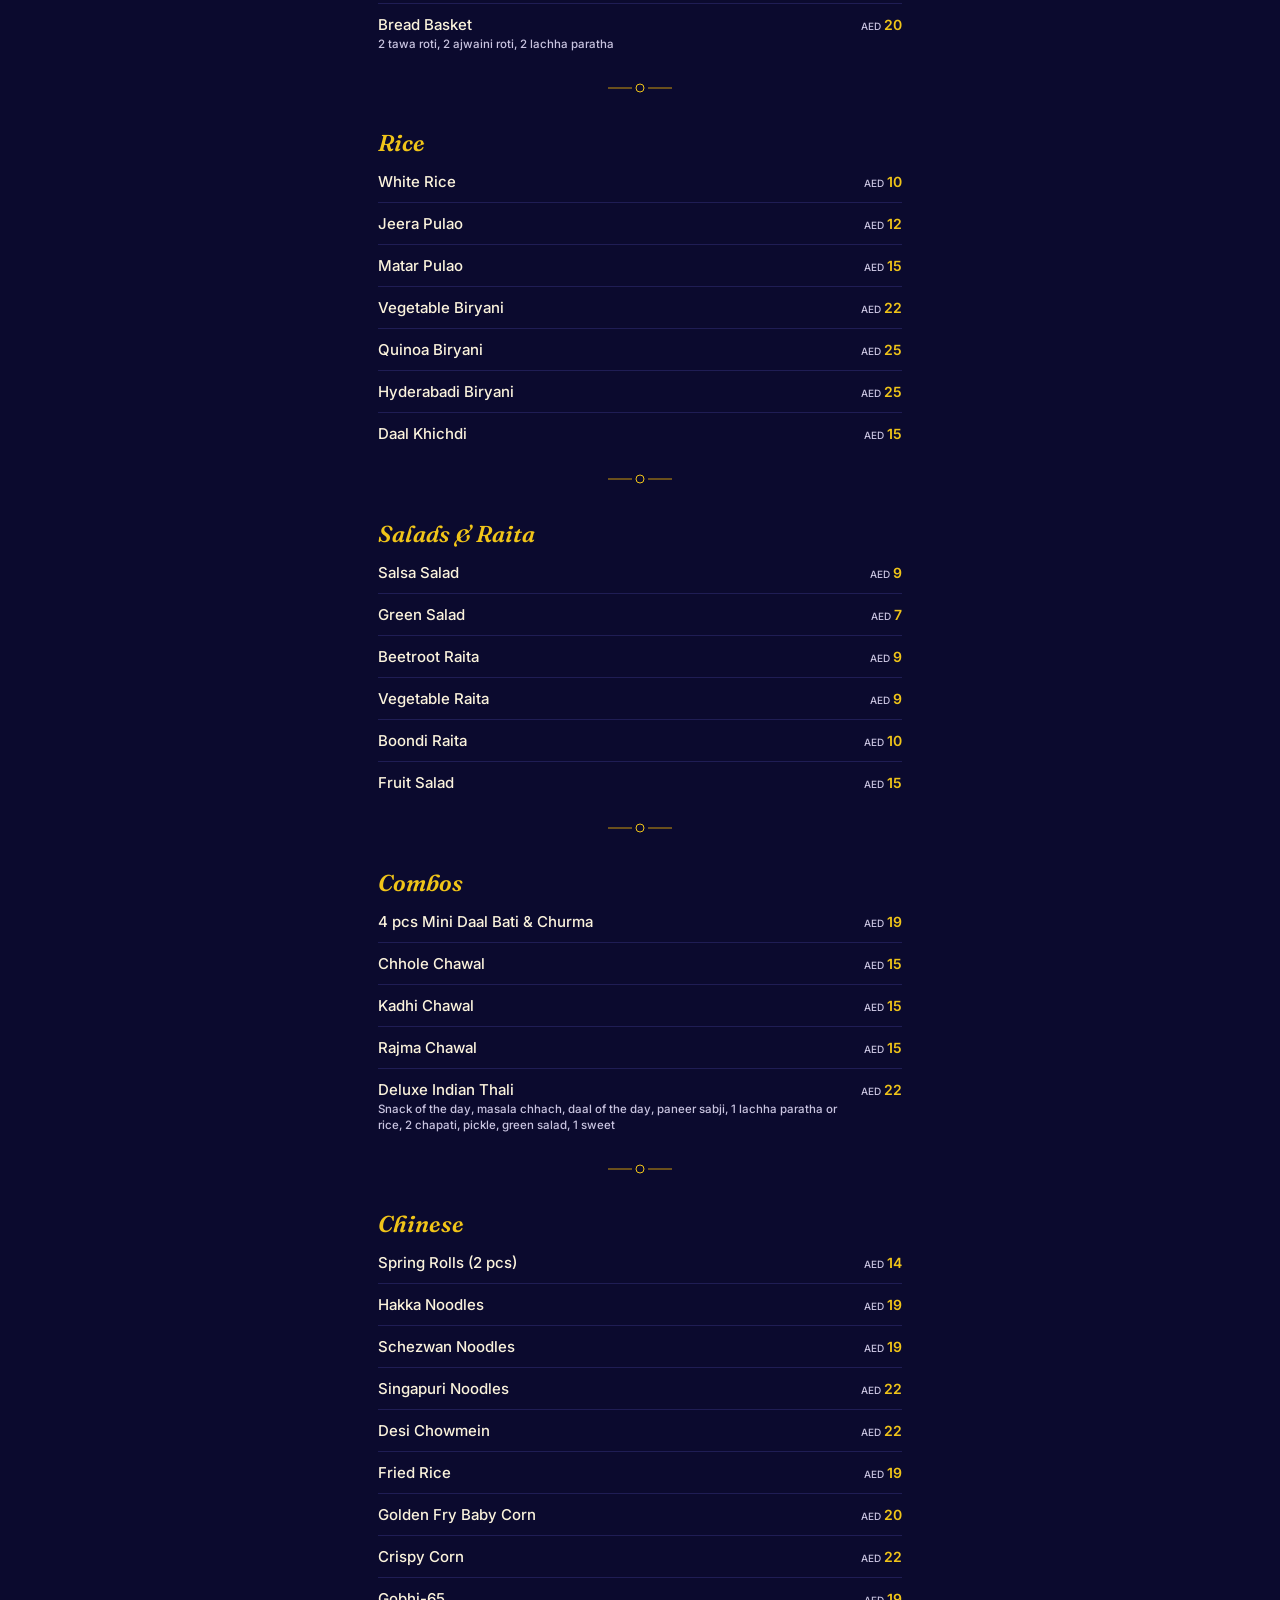
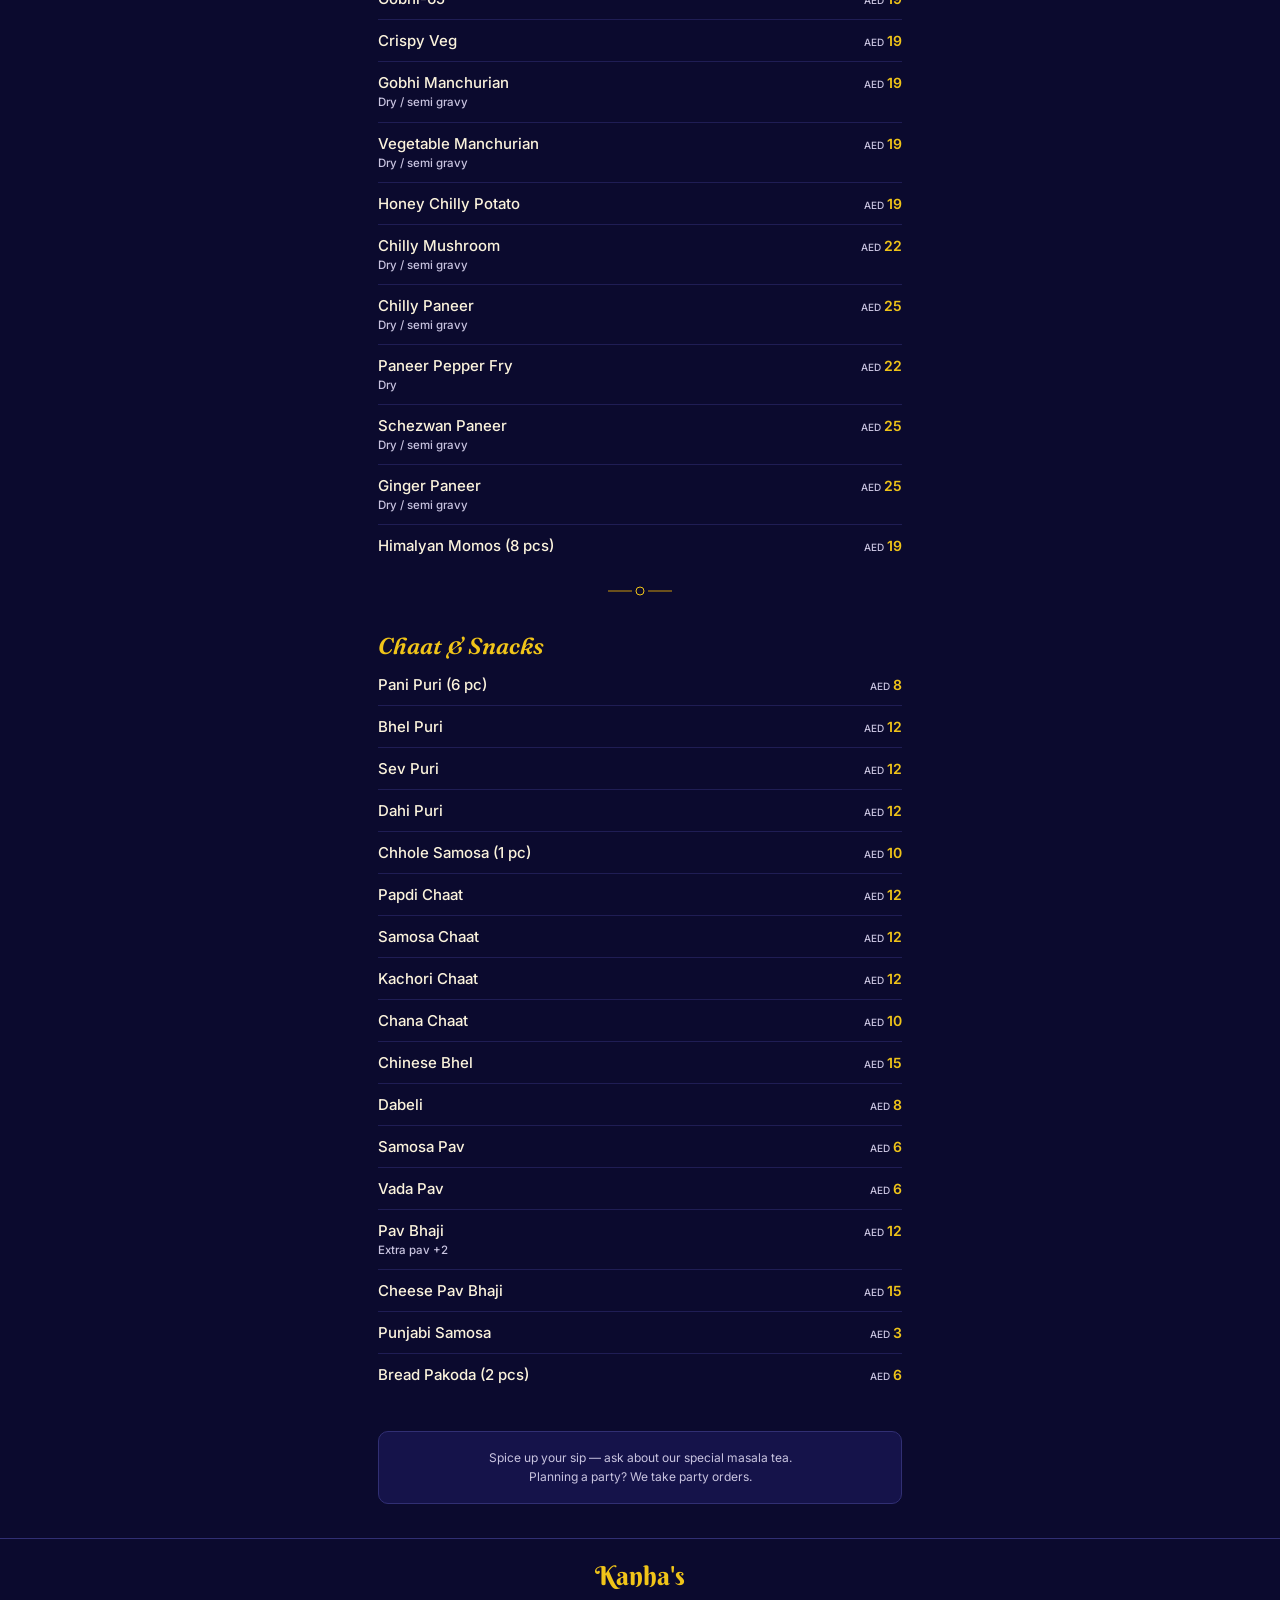
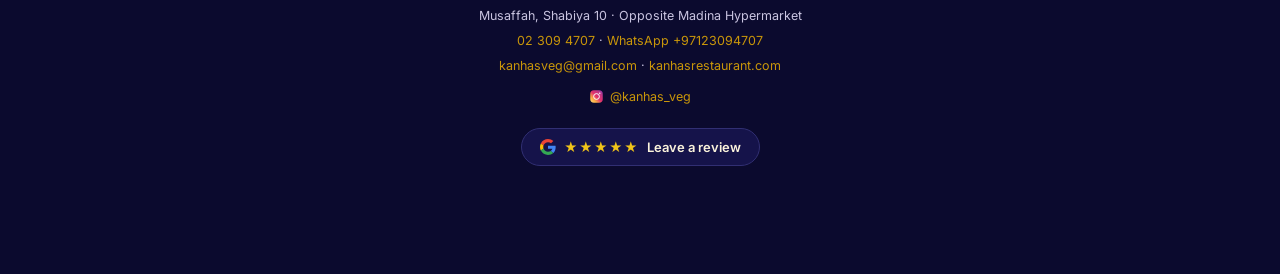
<file: menu.html>
<!DOCTYPE html>
<html lang="en">
<head>
<meta charset="UTF-8">
<meta name="viewport" content="width=device-width, initial-scale=1.0, maximum-scale=1.0">
<title>Menu — Kanha's Veg Restaurant</title>
<link rel="preconnect" href="https://fonts.googleapis.com">
<link rel="preconnect" href="https://fonts.gstatic.com" crossorigin>
<link href="https://fonts.googleapis.com/css2?family=Berkshire+Swash&family=Fraunces:ital,wght@0,500;0,600;1,500;1,600&family=Inter:wght@400;500;600;700&display=swap" rel="stylesheet">
<style>
  :root{
    --navy:#0B0A2E;
    --navy-mid:#15134A;
    --navy-line:#312F73;
    --gold:#F0C419;
    --gold-deep:#C9960A;
    --cream:#FBF3DC;
    --cream-dim:#C9C4E0;
    --coral:#E07A4C;
  }
  *{box-sizing:border-box; margin:0; padding:0;}
  html{scroll-behavior:smooth;}
  body{
    background:var(--navy);
    color:var(--cream);
    font-family:'Inter', sans-serif;
    padding-bottom:76px;
    -webkit-font-smoothing:antialiased;
  }
  a{color:inherit; text-decoration:none;}

  /* ---------- Header ---------- */
  header{
    padding:22px 20px 18px;
    text-align:center;
    border-bottom:1px solid var(--navy-line);
    position:relative;
    overflow:hidden;
  }
  .back-link{
    position:absolute;
    top:20px; left:16px;
    display:inline-flex; align-items:center; gap:6px;
    font-size:12.5px; font-weight:600;
    color:var(--cream-dim);
    padding:6px 10px 6px 6px;
    border-radius:20px;
    z-index:2;
  }
  .back-link svg{ width:16px; height:16px; }
  .back-link:active{ color:var(--gold); }
  .feather{
    position:absolute; top:-30px; right:-30px; width:140px; height:140px;
    opacity:0.10; pointer-events:none;
  }
  .brand-name{
    font-family:'Berkshire Swash', cursive;
    font-weight:400;
    font-size:38px;
    color:var(--gold);
    line-height:1;
  }
  .brand-sub{
    font-family:'Berkshire Swash', cursive;
    font-size:14px;
    color:var(--cream-dim);
    margin-top:6px;
  }
  .brand-tagline{
    font-family:'Fraunces', serif;
    font-style:italic;
    font-size:13.5px;
    color:var(--gold-deep);
    margin-top:9px;
  }

  /* ---------- Search ---------- */
  .search-wrap{
    padding:14px 20px 0;
    max-width:560px;
    margin:0 auto;
  }
  .search-box{
    position:relative;
    display:flex; align-items:center;
  }
  .search-box svg{
    position:absolute; left:14px;
    width:16px; height:16px;
    color:var(--cream-dim);
    pointer-events:none;
  }
  .search-box input{
    width:100%;
    background:var(--navy-mid);
    border:1px solid var(--navy-line);
    border-radius:12px;
    padding:12px 14px 12px 38px;
    font-size:14px;
    color:var(--cream);
    font-family:'Inter', sans-serif;
  }
  .search-box input::placeholder{ color:var(--cream-dim); }
  .search-box input:focus{ outline:none; border-color:var(--gold); }
  .search-clear{
    position:absolute; right:10px;
    width:22px; height:22px;
    display:none;
    align-items:center; justify-content:center;
    color:var(--cream-dim);
    border-radius:50%;
    background:var(--navy-line);
  }
  .search-clear svg{ position:static; width:12px; height:12px; }
  .no-results{
    display:none;
    text-align:center;
    padding:40px 20px;
    color:var(--cream-dim);
    font-size:13.5px;
  }

  /* ---------- Divider ---------- */
  .divider{
    display:flex; align-items:center; justify-content:center;
    padding:18px 0 6px;
  }
  .divider svg{ width:64px; height:14px; }

  /* ---------- Sticky category nav ---------- */
  nav.catnav{
    position:sticky; top:0; z-index:20;
    background:rgba(11,10,46,0.96);
    backdrop-filter:blur(6px);
    border-bottom:1px solid var(--navy-line);
    padding:10px 0;
  }
  .catnav-scroll{
    display:flex; gap:8px;
    overflow-x:auto;
    padding:0 14px;
    scrollbar-width:none;
  }
  .catnav-scroll::-webkit-scrollbar{display:none;}
  .cat-pill{
    flex:0 0 auto;
    font-size:12.5px;
    font-weight:500;
    color:var(--cream);
    background:var(--navy-mid);
    border:1px solid var(--navy-line);
    padding:8px 14px;
    border-radius:20px;
    white-space:nowrap;
  }
  .cat-pill.active{
    background:var(--gold);
    color:var(--navy);
    border-color:var(--gold);
    font-weight:600;
  }

  /* ---------- Section ---------- */
  main{ padding:8px 18px 10px; max-width:560px; margin:0 auto; }
  section.category{
    padding-top:28px;
    scroll-margin-top:64px;
  }
  .cat-header{
    display:flex; align-items:baseline; gap:10px;
    margin-bottom:4px;
  }
  .cat-title{
    font-family:'Fraunces', serif;
    font-style:italic;
    font-weight:600;
    font-size:23px;
    color:var(--gold);
  }
  .cat-note{
    font-size:11.5px;
    color:var(--cream-dim);
    margin-bottom:14px;
    font-style:italic;
  }
  .subgroup-title{
    font-size:11px;
    letter-spacing:0.12em;
    text-transform:uppercase;
    color:var(--coral);
    font-weight:600;
    margin:18px 0 8px;
  }

  .item-row{
    display:flex;
    justify-content:space-between;
    align-items:flex-start;
    gap:12px;
    padding:11px 0;
    border-bottom:1px solid rgba(49,47,115,0.55);
  }
  .item-row:last-child{ border-bottom:none; }
  .item-name{
    font-size:15px;
    font-weight:500;
    color:var(--cream);
  }
  .item-desc{
    font-size:11.5px;
    color:var(--cream-dim);
    margin-top:2px;
    line-height:1.4;
  }
  .item-price{
    font-size:14px;
    font-weight:600;
    color:var(--gold);
    white-space:nowrap;
    padding-top:1px;
  }
  .item-price::before{
    content:"AED ";
    font-size:10px;
    font-weight:500;
    color:var(--cream-dim);
  }

  /* ---------- Footer note ---------- */
  .footnote{
    margin-top:36px;
    padding:16px 14px;
    background:var(--navy-mid);
    border:1px solid var(--navy-line);
    border-radius:10px;
    font-size:12px;
    color:var(--cream-dim);
    text-align:center;
    line-height:1.6;
  }
  footer{
    margin-top:24px;
    padding:24px 20px 32px;
    text-align:center;
    border-top:1px solid var(--navy-line);
  }
  footer .brand-name{ font-size:26px; }
  .footer-links{
    margin-top:14px;
    font-size:12.5px;
    color:var(--cream-dim);
    line-height:2;
  }
  .footer-links a{ color:var(--gold-deep); }

  .insta-link{
    display:inline-flex;
    align-items:center;
    gap:6px;
    margin-top:6px;
  }
  .insta-icon{ width:15px; height:15px; flex:0 0 auto; }

  .review-badge{
    display:inline-flex;
    align-items:center;
    gap:8px;
    margin-top:16px;
    padding:10px 18px;
    background:var(--navy-mid);
    border:1px solid var(--navy-line);
    border-radius:24px;
    font-size:13px;
    font-weight:600;
    color:var(--cream);
    transition:border-color 0.2s;
  }
  .review-badge:active{ border-color:var(--gold); }
  .google-g{ width:16px; height:16px; flex:0 0 auto; }
  .review-stars{
    color:var(--gold);
    font-size:13px;
    letter-spacing:1px;
  }
  .review-text{ color:var(--cream); }

  /* ---------- Sticky bottom action bar ---------- */
  .action-bar{
    position:fixed; bottom:0; left:0; right:0; z-index:30;
    display:flex;
    background:var(--navy-mid);
    border-top:1px solid var(--navy-line);
    padding:10px 14px;
    gap:10px;
  }
  .action-btn{
    flex:1;
    display:flex; align-items:center; justify-content:center; gap:8px;
    padding:12px 0;
    border-radius:10px;
    font-size:13.5px;
    font-weight:600;
  }
  .action-btn.call{
    background:transparent;
    border:1px solid var(--gold);
    color:var(--gold);
  }
  .action-btn.whatsapp{
    background:var(--gold);
    color:var(--navy);
  }
</style>
</head>
<body>

<header>
  <a class="back-link" href="index.html">
    <svg viewBox="0 0 24 24" fill="none" stroke="currentColor" stroke-width="2" stroke-linecap="round" stroke-linejoin="round"><path d="M15 18l-6-6 6-6"/></svg>
    Home
  </a>
  <svg class="feather" viewBox="0 0 100 100" fill="none" xmlns="http://www.w3.org/2000/svg">
    <ellipse cx="50" cy="50" rx="14" ry="46" stroke="#F0C419" stroke-width="1.5"/>
    <circle cx="50" cy="30" r="9" stroke="#F0C419" stroke-width="1.5"/>
  </svg>
  <div class="brand-name">Kanha's</div>
  <div class="brand-sub">Veg Restaurant</div>
  <div class="brand-tagline">Authentic Indian flavors</div>
</header>

<div class="search-wrap">
  <div class="search-box">
    <svg viewBox="0 0 24 24" fill="none" stroke="currentColor" stroke-width="2" stroke-linecap="round" stroke-linejoin="round"><circle cx="11" cy="11" r="7"/><path d="m21 21-4.3-4.3"/></svg>
    <input type="text" id="menuSearch" placeholder="Search dishes, e.g. paneer, dosa, biryani" autocomplete="off">
    <button class="search-clear" id="searchClear" aria-label="Clear search">
      <svg viewBox="0 0 24 24" fill="none" stroke="currentColor" stroke-width="2.5" stroke-linecap="round"><path d="M18 6 6 18M6 6l12 12"/></svg>
    </button>
  </div>
</div>

<nav class="catnav" id="catnav">
  <div class="catnav-scroll" id="catnavScroll">
    <a href="#south-nashta" class="cat-pill">South ka Nashta</a>
    <a href="#north-nashta" class="cat-pill">North ka Nashta</a>
    <a href="#main-course" class="cat-pill">Main Course</a>
    <a href="#breads" class="cat-pill">Breads</a>
    <a href="#rice" class="cat-pill">Rice</a>
    <a href="#salads" class="cat-pill">Salads &amp; Raita</a>
    <a href="#combos" class="cat-pill">Combos</a>
    <a href="#chinese" class="cat-pill">Chinese</a>
    <a href="#chaat" class="cat-pill">Chaat &amp; Snacks</a>
  </div>
</nav>

<main id="menuMain">

  <section class="category" id="south-nashta">
    <div class="cat-header"><span class="cat-title">South ka Nashta</span></div>
    <div class="item-row"><span class="item-name">Idly Sambar</span><span class="item-price">7</span></div>
    <div class="item-row"><span class="item-name">Vada Sambar</span><span class="item-price">7</span></div>
    <div class="item-row"><span class="item-name">Sada Dosa</span><span class="item-price">9</span></div>
    <div class="item-row"><span class="item-name">Paper Sada Dosa</span><span class="item-price">10</span></div>
    <div class="item-row"><span class="item-name">Masala Dosa</span><span class="item-price">9</span></div>
    <div class="item-row"><span class="item-name">Ghee Roast Masala Dosa</span><span class="item-price">16</span></div>
    <div class="item-row"><span class="item-name">Paper Masala Dosa</span><span class="item-price">15</span></div>
    <div class="item-row"><span class="item-name">Onion &amp; Tomato Uttappam</span><span class="item-price">10</span></div>
    <div class="item-row"><span class="item-name">Uttappam</span><span class="item-price">15</span></div>
    <div class="item-row"><span class="item-name">Cheese Uttappam</span><span class="item-price">15</span></div>
  </section>

  <div class="divider"><svg viewBox="0 0 64 14"><path d="M0 7 H24 M40 7 H64" stroke="#C9960A" stroke-width="1"/><circle cx="32" cy="7" r="4" fill="none" stroke="#F0C419" stroke-width="1"/></svg></div>

  <section class="category" id="north-nashta">
    <div class="cat-header"><span class="cat-title">North ka Nashta</span></div>
    <div class="item-row"><span class="item-name">Indori Poha</span><span class="item-price">12</span></div>
    <div class="item-row"><span class="item-name">Sevai Khichdi</span><span class="item-price">12</span></div>
    <div class="item-row"><span class="item-name">Maggie Masala</span><span class="item-price">10</span></div>
    <div class="item-row"><span class="item-name">Stuffed Parathas<div class="item-desc">Aloo / Mooli / Gobhi</div></span><span class="item-price">10</span></div>
    <div class="item-row"><span class="item-name">Paneer Paratha</span><span class="item-price">15</span></div>
    <div class="item-row"><span class="item-name">Poori &amp; Aloo Sabji</span><span class="item-price">12</span></div>
    <div class="item-row"><span class="item-name">Chhole Bhature</span><span class="item-price">15</span></div>
    <div class="item-row"><span class="item-name">Bedami Poori</span><span class="item-price">19</span></div>
    <div class="item-row"><span class="item-name">Veg Grill Sandwich</span><span class="item-price">15</span></div>
  </section>

  <div class="divider"><svg viewBox="0 0 64 14"><path d="M0 7 H24 M40 7 H64" stroke="#C9960A" stroke-width="1"/><circle cx="32" cy="7" r="4" fill="none" stroke="#F0C419" stroke-width="1"/></svg></div>

  <section class="category" id="main-course">
    <div class="cat-header"><span class="cat-title">Main Course</span></div>
    <div class="cat-note">Health is now affordable — we use sunflower oil for our gravies</div>

    <div class="subgroup-title">Paneer</div>
    <div class="item-row"><span class="item-name">Paneer Lababdar</span><span class="item-price">22</span></div>
    <div class="item-row"><span class="item-name">Paneer Pasanda</span><span class="item-price">22</span></div>
    <div class="item-row"><span class="item-name">Paneer Bhurji</span><span class="item-price">19</span></div>
    <div class="item-row"><span class="item-name">Paneer Tikka Masala</span><span class="item-price">24</span></div>
    <div class="item-row"><span class="item-name">Butter Paneer</span><span class="item-price">24</span></div>
    <div class="item-row"><span class="item-name">Kadai Paneer</span><span class="item-price">24</span></div>
    <div class="item-row"><span class="item-name">Malai Kofta</span><span class="item-price">22</span></div>
    <div class="item-row"><span class="item-name">Palak Paneer</span><span class="item-price">22</span></div>
    <div class="item-row"><span class="item-name">Matar Paneer</span><span class="item-price">24</span></div>
    <div class="item-row"><span class="item-name">Shahi Paneer</span><span class="item-price">22</span></div>
    <div class="item-row"><span class="item-name">Methi Paneer</span><span class="item-price">22</span></div>
    <div class="item-row"><span class="item-name">Makai Paneer</span><span class="item-price">22</span></div>

    <div class="subgroup-title">Vegetables</div>
    <div class="item-row"><span class="item-name">Makai Palak</span><span class="item-price">22</span></div>
    <div class="item-row"><span class="item-name">Kadhai Veg</span><span class="item-price">24</span></div>
    <div class="item-row"><span class="item-name">Shaam Savera</span><span class="item-price">24</span></div>
    <div class="item-row"><span class="item-name">Bharwa Shimla Mirch</span><span class="item-price">24</span></div>
    <div class="item-row"><span class="item-name">Baingan Bharta</span><span class="item-price">22</span></div>
    <div class="item-row"><span class="item-name">Kadhi Pakoda</span><span class="item-price">20</span></div>
    <div class="item-row"><span class="item-name">Kashmiri Dam Aloo</span><span class="item-price">22</span></div>
    <div class="item-row"><span class="item-name">Veg Maratha</span><span class="item-price">28</span></div>
    <div class="item-row"><span class="item-name">Kanha's Special Tawa Veg<div class="item-desc">Arabi, baingan, lotus stem, potato and more</div></span><span class="item-price">28</span></div>
    <div class="item-row"><span class="item-name">Chana Masala</span><span class="item-price">15</span></div>
    <div class="item-row"><span class="item-name">Punjabi Rajma Masala</span><span class="item-price">15</span></div>
    <div class="item-row"><span class="item-name">Gobhi Adraki</span><span class="item-price">15</span></div>
    <div class="item-row"><span class="item-name">Jeera Aloo</span><span class="item-price">15</span></div>
    <div class="item-row"><span class="item-name">Aloo Palak</span><span class="item-price">15</span></div>
    <div class="item-row"><span class="item-name">Bhindi Masala</span><span class="item-price">15</span></div>
    <div class="item-row"><span class="item-name">Bhindi Do Pyaja</span><span class="item-price">17</span></div>
    <div class="item-row"><span class="item-name">Palak Mushroom</span><span class="item-price">22</span></div>
    <div class="item-row"><span class="item-name">Kadhai Mushroom</span><span class="item-price">25</span></div>
    <div class="item-row"><span class="item-name">Mushroom Do Pyaja</span><span class="item-price">25</span></div>

    <div class="subgroup-title">Daal</div>
    <div class="item-row"><span class="item-name">Daal Palak</span><span class="item-price">19</span></div>
    <div class="item-row"><span class="item-name">Daal Panchratan</span><span class="item-price">20</span></div>
    <div class="item-row"><span class="item-name">Daal Tadka</span><span class="item-price">18</span></div>
    <div class="item-row"><span class="item-name">Daal Makhani</span><span class="item-price">20</span></div>
    <div class="item-row"><span class="item-name">Langar Wali Daal</span><span class="item-price">22</span></div>
  </section>

  <div class="divider"><svg viewBox="0 0 64 14"><path d="M0 7 H24 M40 7 H64" stroke="#C9960A" stroke-width="1"/><circle cx="32" cy="7" r="4" fill="none" stroke="#F0C419" stroke-width="1"/></svg></div>

  <section class="category" id="breads">
    <div class="cat-header"><span class="cat-title">Breads</span></div>
    <div class="item-row"><span class="item-name">Tawa Roti</span><span class="item-price">2</span></div>
    <div class="item-row"><span class="item-name">Ajwaini Paratha</span><span class="item-price">4</span></div>
    <div class="item-row"><span class="item-name">Lachha Paratha</span><span class="item-price">4</span></div>
    <div class="item-row"><span class="item-name">Bread Basket<div class="item-desc">2 tawa roti, 2 ajwaini roti, 2 lachha paratha</div></span><span class="item-price">20</span></div>
  </section>

  <div class="divider"><svg viewBox="0 0 64 14"><path d="M0 7 H24 M40 7 H64" stroke="#C9960A" stroke-width="1"/><circle cx="32" cy="7" r="4" fill="none" stroke="#F0C419" stroke-width="1"/></svg></div>

  <section class="category" id="rice">
    <div class="cat-header"><span class="cat-title">Rice</span></div>
    <div class="item-row"><span class="item-name">White Rice</span><span class="item-price">10</span></div>
    <div class="item-row"><span class="item-name">Jeera Pulao</span><span class="item-price">12</span></div>
    <div class="item-row"><span class="item-name">Matar Pulao</span><span class="item-price">15</span></div>
    <div class="item-row"><span class="item-name">Vegetable Biryani</span><span class="item-price">22</span></div>
    <div class="item-row"><span class="item-name">Quinoa Biryani</span><span class="item-price">25</span></div>
    <div class="item-row"><span class="item-name">Hyderabadi Biryani</span><span class="item-price">25</span></div>
    <div class="item-row"><span class="item-name">Daal Khichdi</span><span class="item-price">15</span></div>
  </section>

  <div class="divider"><svg viewBox="0 0 64 14"><path d="M0 7 H24 M40 7 H64" stroke="#C9960A" stroke-width="1"/><circle cx="32" cy="7" r="4" fill="none" stroke="#F0C419" stroke-width="1"/></svg></div>

  <section class="category" id="salads">
    <div class="cat-header"><span class="cat-title">Salads &amp; Raita</span></div>
    <div class="item-row"><span class="item-name">Salsa Salad</span><span class="item-price">9</span></div>
    <div class="item-row"><span class="item-name">Green Salad</span><span class="item-price">7</span></div>
    <div class="item-row"><span class="item-name">Beetroot Raita</span><span class="item-price">9</span></div>
    <div class="item-row"><span class="item-name">Vegetable Raita</span><span class="item-price">9</span></div>
    <div class="item-row"><span class="item-name">Boondi Raita</span><span class="item-price">10</span></div>
    <div class="item-row"><span class="item-name">Fruit Salad</span><span class="item-price">15</span></div>
  </section>

  <div class="divider"><svg viewBox="0 0 64 14"><path d="M0 7 H24 M40 7 H64" stroke="#C9960A" stroke-width="1"/><circle cx="32" cy="7" r="4" fill="none" stroke="#F0C419" stroke-width="1"/></svg></div>

  <section class="category" id="combos">
    <div class="cat-header"><span class="cat-title">Combos</span></div>
    <div class="item-row"><span class="item-name">4 pcs Mini Daal Bati &amp; Churma</span><span class="item-price">19</span></div>
    <div class="item-row"><span class="item-name">Chhole Chawal</span><span class="item-price">15</span></div>
    <div class="item-row"><span class="item-name">Kadhi Chawal</span><span class="item-price">15</span></div>
    <div class="item-row"><span class="item-name">Rajma Chawal</span><span class="item-price">15</span></div>
    <div class="item-row"><span class="item-name">Deluxe Indian Thali<div class="item-desc">Snack of the day, masala chhach, daal of the day, paneer sabji, 1 lachha paratha or rice, 2 chapati, pickle, green salad, 1 sweet</div></span><span class="item-price">22</span></div>
  </section>

  <div class="divider"><svg viewBox="0 0 64 14"><path d="M0 7 H24 M40 7 H64" stroke="#C9960A" stroke-width="1"/><circle cx="32" cy="7" r="4" fill="none" stroke="#F0C419" stroke-width="1"/></svg></div>

  <section class="category" id="chinese">
    <div class="cat-header"><span class="cat-title">Chinese</span></div>
    <div class="item-row"><span class="item-name">Spring Rolls (2 pcs)</span><span class="item-price">14</span></div>
    <div class="item-row"><span class="item-name">Hakka Noodles</span><span class="item-price">19</span></div>
    <div class="item-row"><span class="item-name">Schezwan Noodles</span><span class="item-price">19</span></div>
    <div class="item-row"><span class="item-name">Singapuri Noodles</span><span class="item-price">22</span></div>
    <div class="item-row"><span class="item-name">Desi Chowmein</span><span class="item-price">22</span></div>
    <div class="item-row"><span class="item-name">Fried Rice</span><span class="item-price">19</span></div>
    <div class="item-row"><span class="item-name">Golden Fry Baby Corn</span><span class="item-price">20</span></div>
    <div class="item-row"><span class="item-name">Crispy Corn</span><span class="item-price">22</span></div>
    <div class="item-row"><span class="item-name">Gobhi-65</span><span class="item-price">19</span></div>
    <div class="item-row"><span class="item-name">Crispy Veg</span><span class="item-price">19</span></div>
    <div class="item-row"><span class="item-name">Gobhi Manchurian<div class="item-desc">Dry / semi gravy</div></span><span class="item-price">19</span></div>
    <div class="item-row"><span class="item-name">Vegetable Manchurian<div class="item-desc">Dry / semi gravy</div></span><span class="item-price">19</span></div>
    <div class="item-row"><span class="item-name">Honey Chilly Potato</span><span class="item-price">19</span></div>
    <div class="item-row"><span class="item-name">Chilly Mushroom<div class="item-desc">Dry / semi gravy</div></span><span class="item-price">22</span></div>
    <div class="item-row"><span class="item-name">Chilly Paneer<div class="item-desc">Dry / semi gravy</div></span><span class="item-price">25</span></div>
    <div class="item-row"><span class="item-name">Paneer Pepper Fry<div class="item-desc">Dry</div></span><span class="item-price">22</span></div>
    <div class="item-row"><span class="item-name">Schezwan Paneer<div class="item-desc">Dry / semi gravy</div></span><span class="item-price">25</span></div>
    <div class="item-row"><span class="item-name">Ginger Paneer<div class="item-desc">Dry / semi gravy</div></span><span class="item-price">25</span></div>
    <div class="item-row"><span class="item-name">Himalyan Momos (8 pcs)</span><span class="item-price">19</span></div>
  </section>

  <div class="divider"><svg viewBox="0 0 64 14"><path d="M0 7 H24 M40 7 H64" stroke="#C9960A" stroke-width="1"/><circle cx="32" cy="7" r="4" fill="none" stroke="#F0C419" stroke-width="1"/></svg></div>

  <section class="category" id="chaat">
    <div class="cat-header"><span class="cat-title">Chaat &amp; Snacks</span></div>
    <div class="item-row"><span class="item-name">Pani Puri (6 pc)</span><span class="item-price">8</span></div>
    <div class="item-row"><span class="item-name">Bhel Puri</span><span class="item-price">12</span></div>
    <div class="item-row"><span class="item-name">Sev Puri</span><span class="item-price">12</span></div>
    <div class="item-row"><span class="item-name">Dahi Puri</span><span class="item-price">12</span></div>
    <div class="item-row"><span class="item-name">Chhole Samosa (1 pc)</span><span class="item-price">10</span></div>
    <div class="item-row"><span class="item-name">Papdi Chaat</span><span class="item-price">12</span></div>
    <div class="item-row"><span class="item-name">Samosa Chaat</span><span class="item-price">12</span></div>
    <div class="item-row"><span class="item-name">Kachori Chaat</span><span class="item-price">12</span></div>
    <div class="item-row"><span class="item-name">Chana Chaat</span><span class="item-price">10</span></div>
    <div class="item-row"><span class="item-name">Chinese Bhel</span><span class="item-price">15</span></div>
    <div class="item-row"><span class="item-name">Dabeli</span><span class="item-price">8</span></div>
    <div class="item-row"><span class="item-name">Samosa Pav</span><span class="item-price">6</span></div>
    <div class="item-row"><span class="item-name">Vada Pav</span><span class="item-price">6</span></div>
    <div class="item-row"><span class="item-name">Pav Bhaji<div class="item-desc">Extra pav +2</div></span><span class="item-price">12</span></div>
    <div class="item-row"><span class="item-name">Cheese Pav Bhaji</span><span class="item-price">15</span></div>
    <div class="item-row"><span class="item-name">Punjabi Samosa</span><span class="item-price">3</span></div>
    <div class="item-row"><span class="item-name">Bread Pakoda (2 pcs)</span><span class="item-price">6</span></div>
  </section>

  <div class="no-results" id="noResults">No dishes match your search. Try a different word, or clear the search.</div>

  <div class="footnote">
    Spice up your sip — ask about our special masala tea.<br>
    Planning a party? We take party orders.
  </div>

</main>

<footer>
  <div class="brand-name">Kanha's</div>
  <div class="footer-links">
    Musaffah, Shabiya 10 &middot; Opposite Madina Hypermarket<br>
    <a href="tel:+97123094707">02 309 4707</a> &middot; <a href="https://wa.me/97123094707">WhatsApp +97123094707</a><br>
    <a href="mailto:kanhasveg@gmail.com">kanhasveg@gmail.com</a> &middot; <a href="https://www.kanhasrestaurant.com">kanhasrestaurant.com</a><br>
    <a class="insta-link" href="https://instagram.com/kanhas_veg">
      <svg class="insta-icon" viewBox="0 0 24 24" xmlns="http://www.w3.org/2000/svg">
        <defs>
          <linearGradient id="instaGrad" x1="0%" y1="100%" x2="100%" y2="0%">
            <stop offset="0%" stop-color="#FFDC80"/>
            <stop offset="25%" stop-color="#FCAF45"/>
            <stop offset="50%" stop-color="#E1306C"/>
            <stop offset="75%" stop-color="#C13584"/>
            <stop offset="100%" stop-color="#833AB4"/>
          </linearGradient>
        </defs>
        <rect x="2" y="2" width="20" height="20" rx="6" fill="url(#instaGrad)"/>
        <circle cx="12" cy="12" r="4.6" fill="none" stroke="#fff" stroke-width="1.6"/>
        <circle cx="17.2" cy="6.8" r="1.15" fill="#fff"/>
      </svg>
      <span>@kanhas_veg</span>
    </a>
  </div>

  <a class="review-badge" href="https://g.page/r/CWvYuld3-ofTEAI/review" target="_blank" rel="noopener">
    <svg class="google-g" viewBox="0 0 48 48" xmlns="http://www.w3.org/2000/svg">
      <path fill="#EA4335" d="M24 9.5c3.54 0 6.71 1.22 9.21 3.6l6.85-6.85C35.9 2.38 30.47 0 24 0 14.62 0 6.51 5.38 2.56 13.22l7.98 6.19C12.43 13.72 17.74 9.5 24 9.5z"/>
      <path fill="#4285F4" d="M46.98 24.55c0-1.57-.15-3.09-.38-4.55H24v9.02h12.94c-.58 2.9-2.26 5.36-4.78 7.18l7.73 6c4.51-4.18 7.09-10.36 7.09-17.65z"/>
      <path fill="#FBBC05" d="M10.53 28.59c-.48-1.45-.76-2.99-.76-4.59s.27-3.14.76-4.59l-7.98-6.19C.92 16.46 0 20.12 0 24c0 3.88.92 7.54 2.56 10.78l7.97-6.19z"/>
      <path fill="#34A853" d="M24 48c6.48 0 11.93-2.13 15.89-5.81l-7.73-6c-2.15 1.45-4.92 2.3-8.16 2.3-6.26 0-11.57-4.22-13.47-9.91l-7.98 6.19C6.51 42.62 14.62 48 24 48z"/>
    </svg>
    <span class="review-stars">&#9733;&#9733;&#9733;&#9733;&#9733;</span>
    <span class="review-text">Leave a review</span>
  </a>
</footer>

<div class="action-bar">
  <a class="action-btn call" href="tel:+97123094707">Call to order</a>
  <a class="action-btn whatsapp" href="https://wa.me/971505745808">WhatsApp us</a>
</div>

<script>
  const pills = document.querySelectorAll('.cat-pill');
  const sections = document.querySelectorAll('section.category');
  const catnav = document.getElementById('catnav');

  const observer = new IntersectionObserver((entries) => {
    entries.forEach(entry => {
      if (entry.isIntersecting) {
        const id = entry.target.id;
        pills.forEach(p => p.classList.remove('active'));
        const match = document.querySelector('.cat-pill[href="#' + id + '"]');
        if (match) {
          match.classList.add('active');
          match.scrollIntoView({ behavior: 'smooth', inline: 'center', block: 'nearest' });
        }
      }
    });
  }, { rootMargin: '-64px 0px -70% 0px' });
  sections.forEach(s => observer.observe(s));

  // ---- Live search ----
  const searchInput = document.getElementById('menuSearch');
  const clearBtn = document.getElementById('searchClear');
  const noResults = document.getElementById('noResults');
  const allRows = document.querySelectorAll('.item-row');
  const allSubgroups = document.querySelectorAll('.subgroup-title');
  const allDividers = document.querySelectorAll('main > .divider');

  function filterMenu(){
    const q = searchInput.value.trim().toLowerCase();
    clearBtn.style.display = q ? 'flex' : 'none';

    if(!q){
      allRows.forEach(r => r.style.display = '');
      allSubgroups.forEach(s => s.style.display = '');
      sections.forEach(s => s.style.display = '');
      allDividers.forEach(d => d.style.display = '');
      catnav.style.display = '';
      noResults.style.display = 'none';
      return;
    }

    catnav.style.display = 'none';
    allDividers.forEach(d => d.style.display = 'none');
    let anyMatch = false;

    sections.forEach(section => {
      let sectionHasMatch = false;
      const rows = section.querySelectorAll('.item-row');
      const subgroups = section.querySelectorAll('.subgroup-title');

      rows.forEach(row => {
        const name = row.querySelector('.item-name').textContent.toLowerCase();
        const matches = name.includes(q);
        row.style.display = matches ? '' : 'none';
        if(matches){ sectionHasMatch = true; anyMatch = true; }
      });

      subgroups.forEach(sg => {
        let next = sg.nextElementSibling;
        let groupMatch = false;
        while(next && !next.classList.contains('subgroup-title')){
          if(next.classList.contains('item-row') && next.style.display !== 'none'){ groupMatch = true; }
          next = next.nextElementSibling;
        }
        sg.style.display = groupMatch ? '' : 'none';
      });

      section.style.display = sectionHasMatch ? '' : 'none';
    });

    noResults.style.display = anyMatch ? 'none' : 'block';
  }

  searchInput.addEventListener('input', filterMenu);
  clearBtn.addEventListener('click', () => {
    searchInput.value = '';
    filterMenu();
    searchInput.focus();
  });
</script>

</body>
</html>
</file>
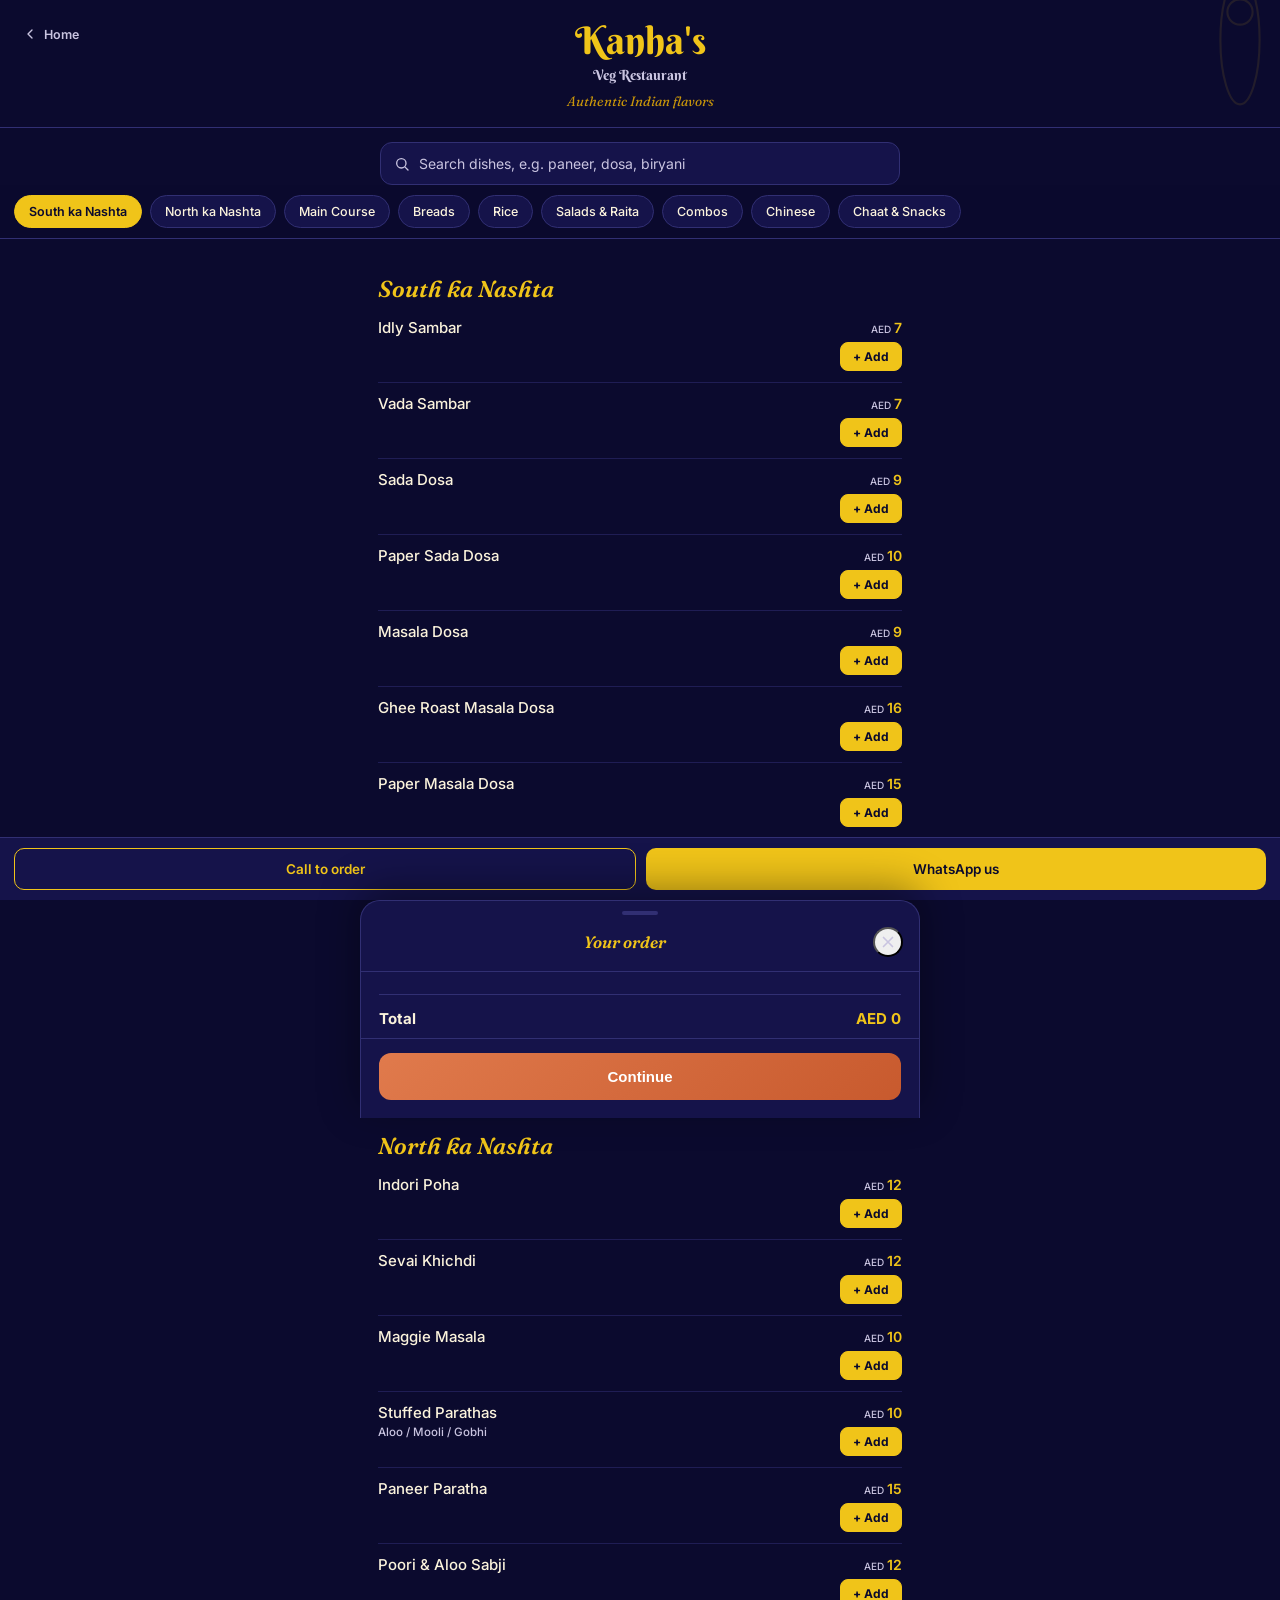
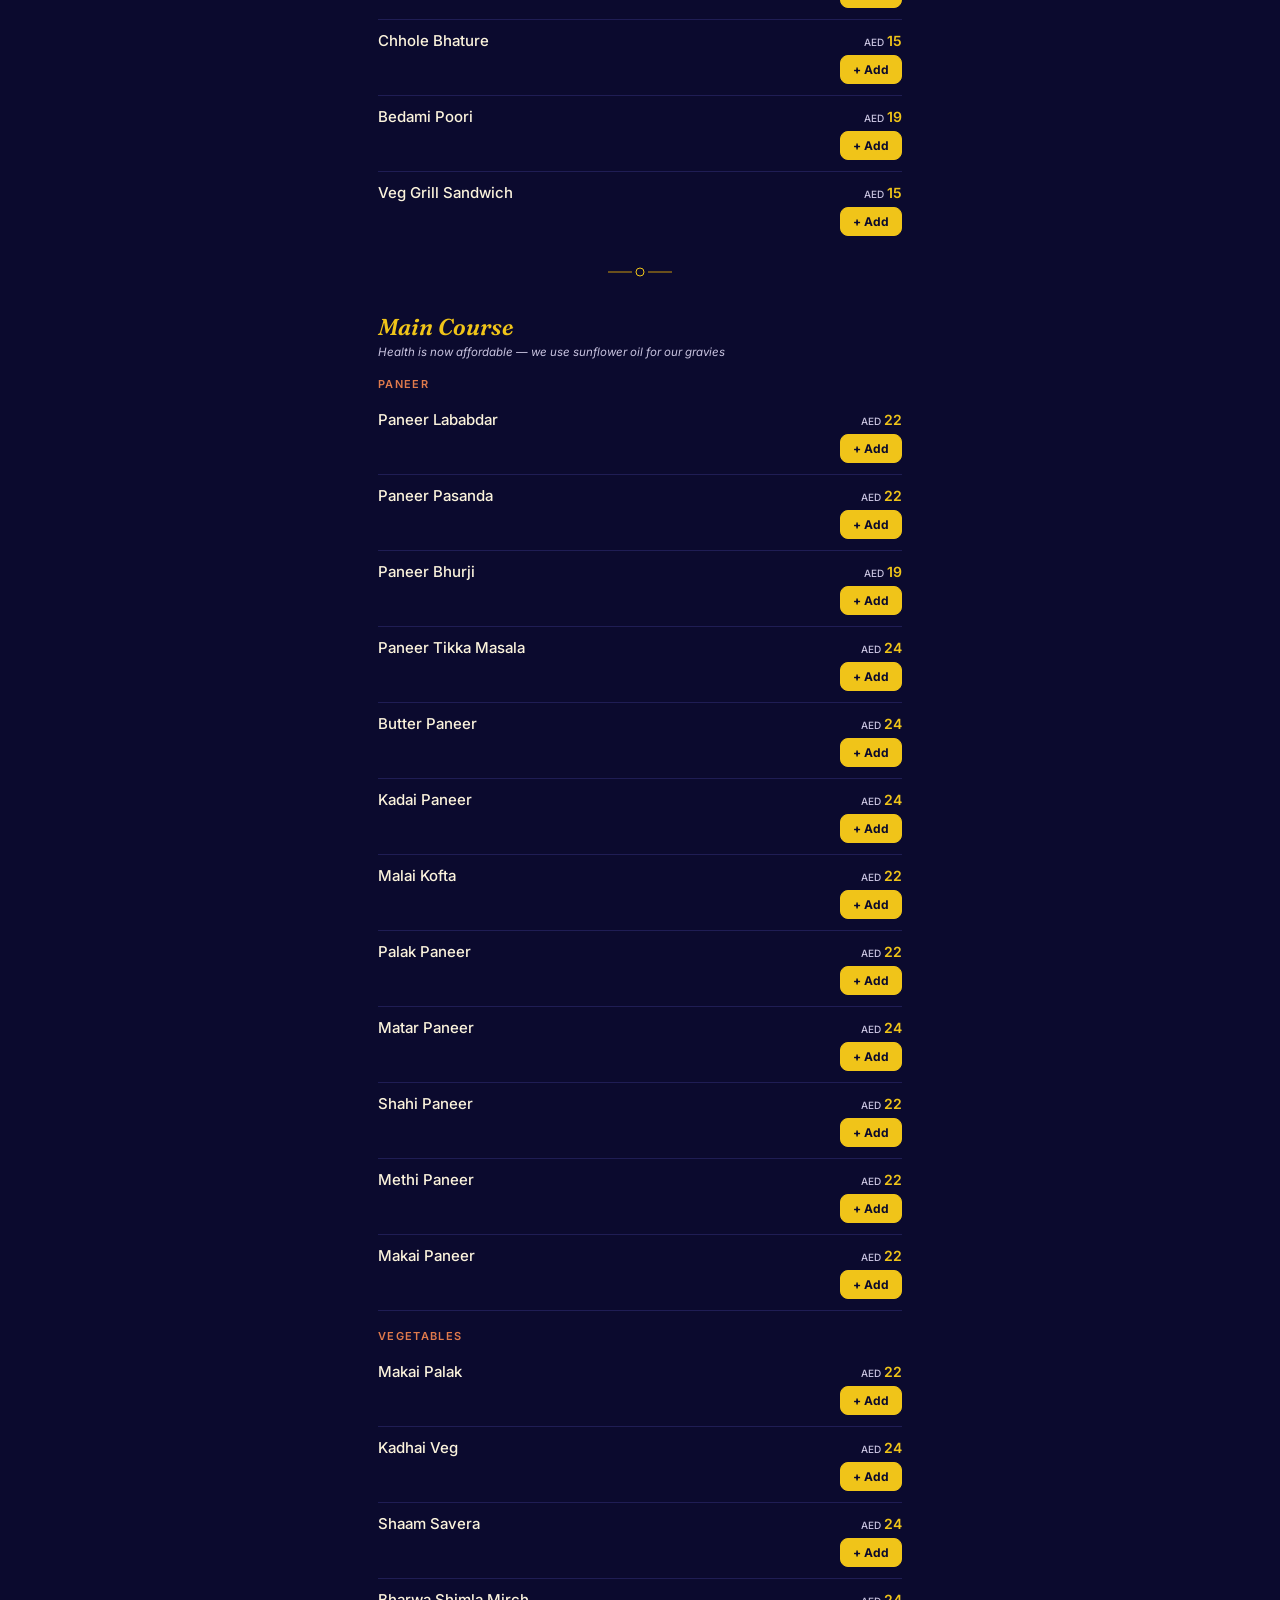
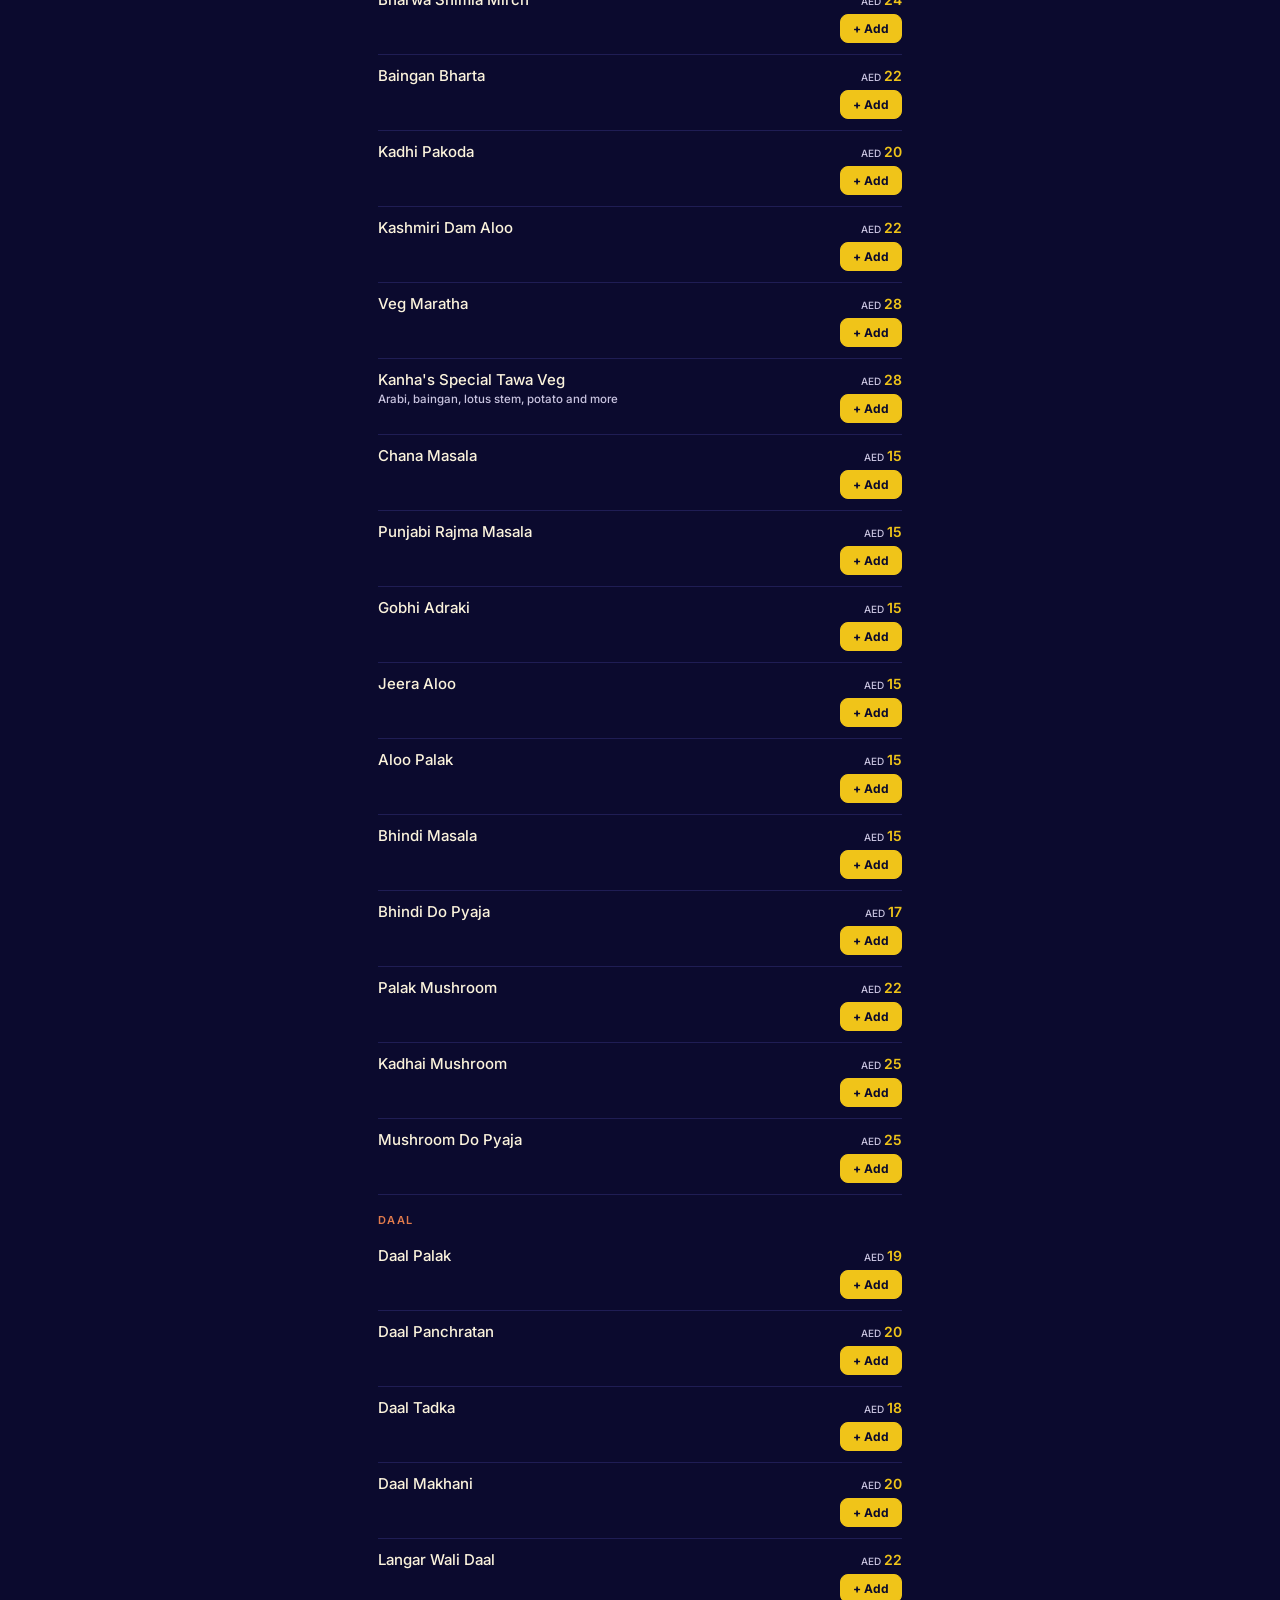
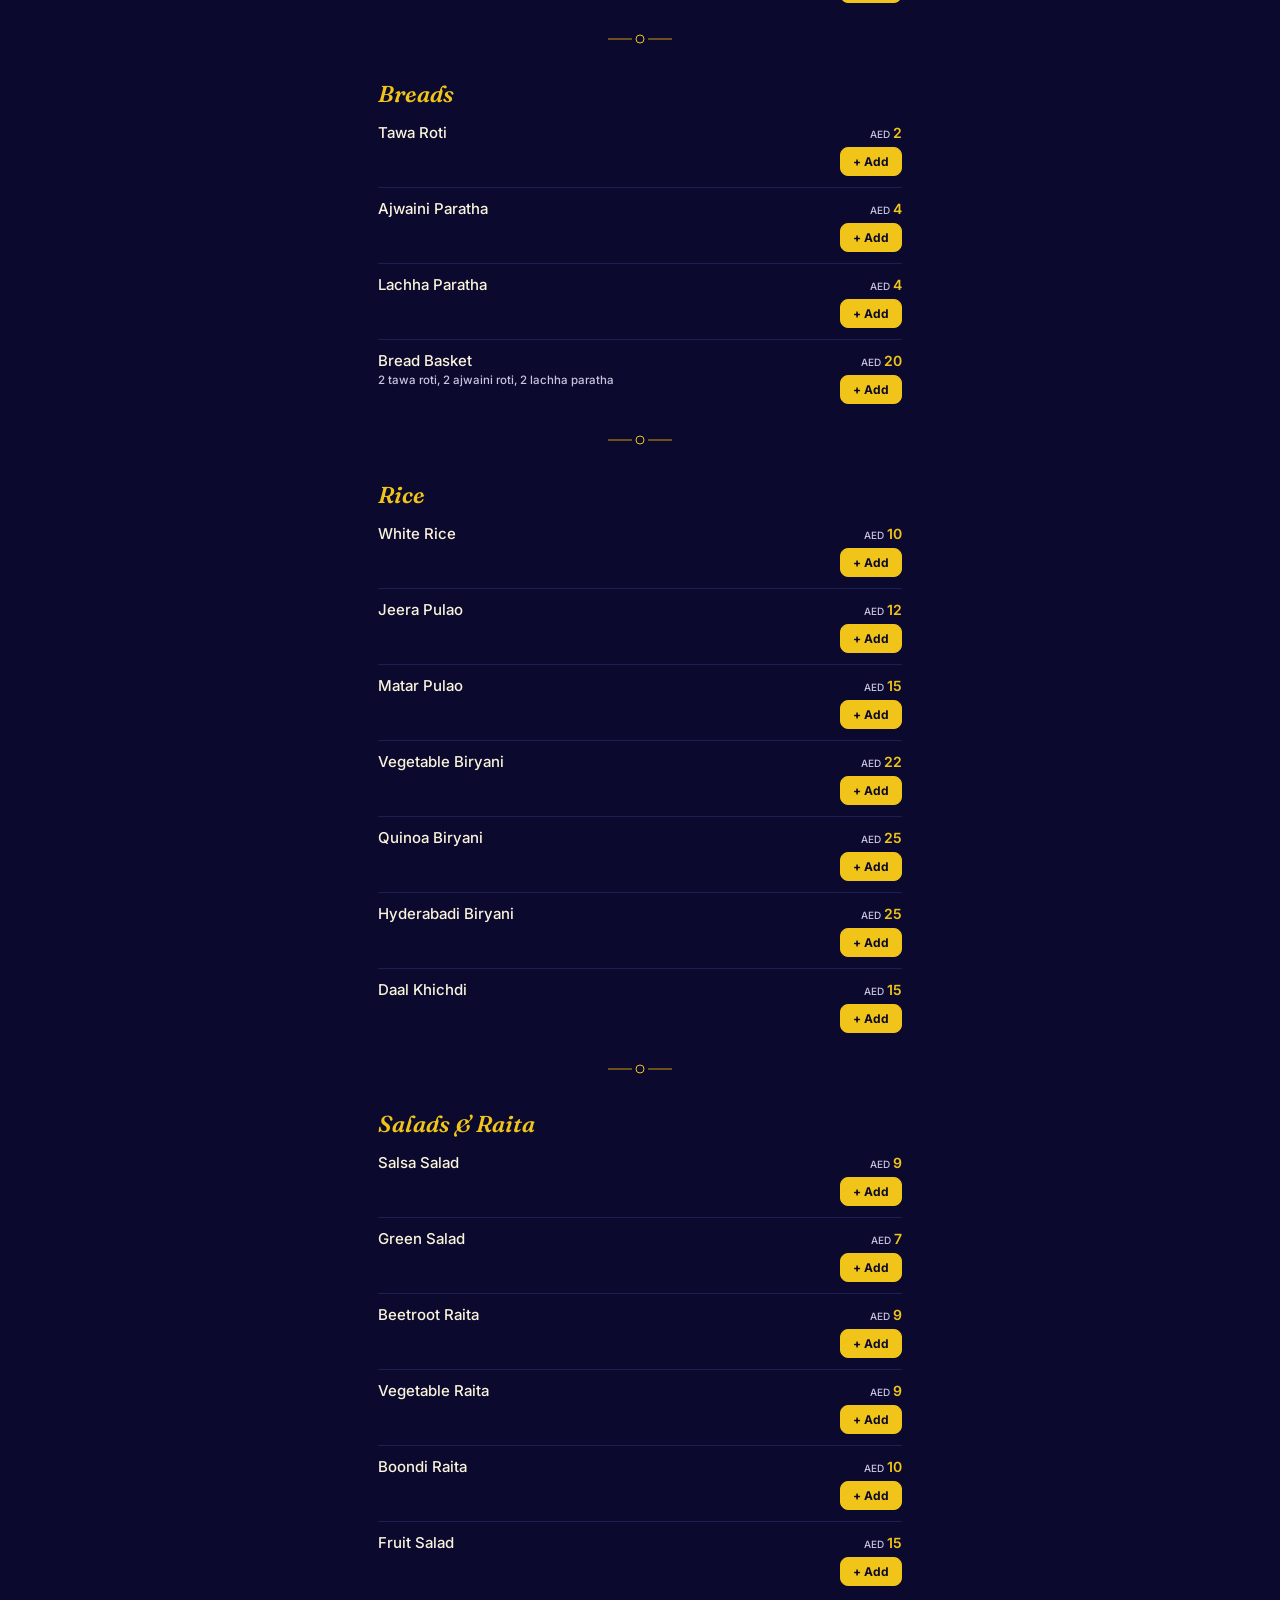
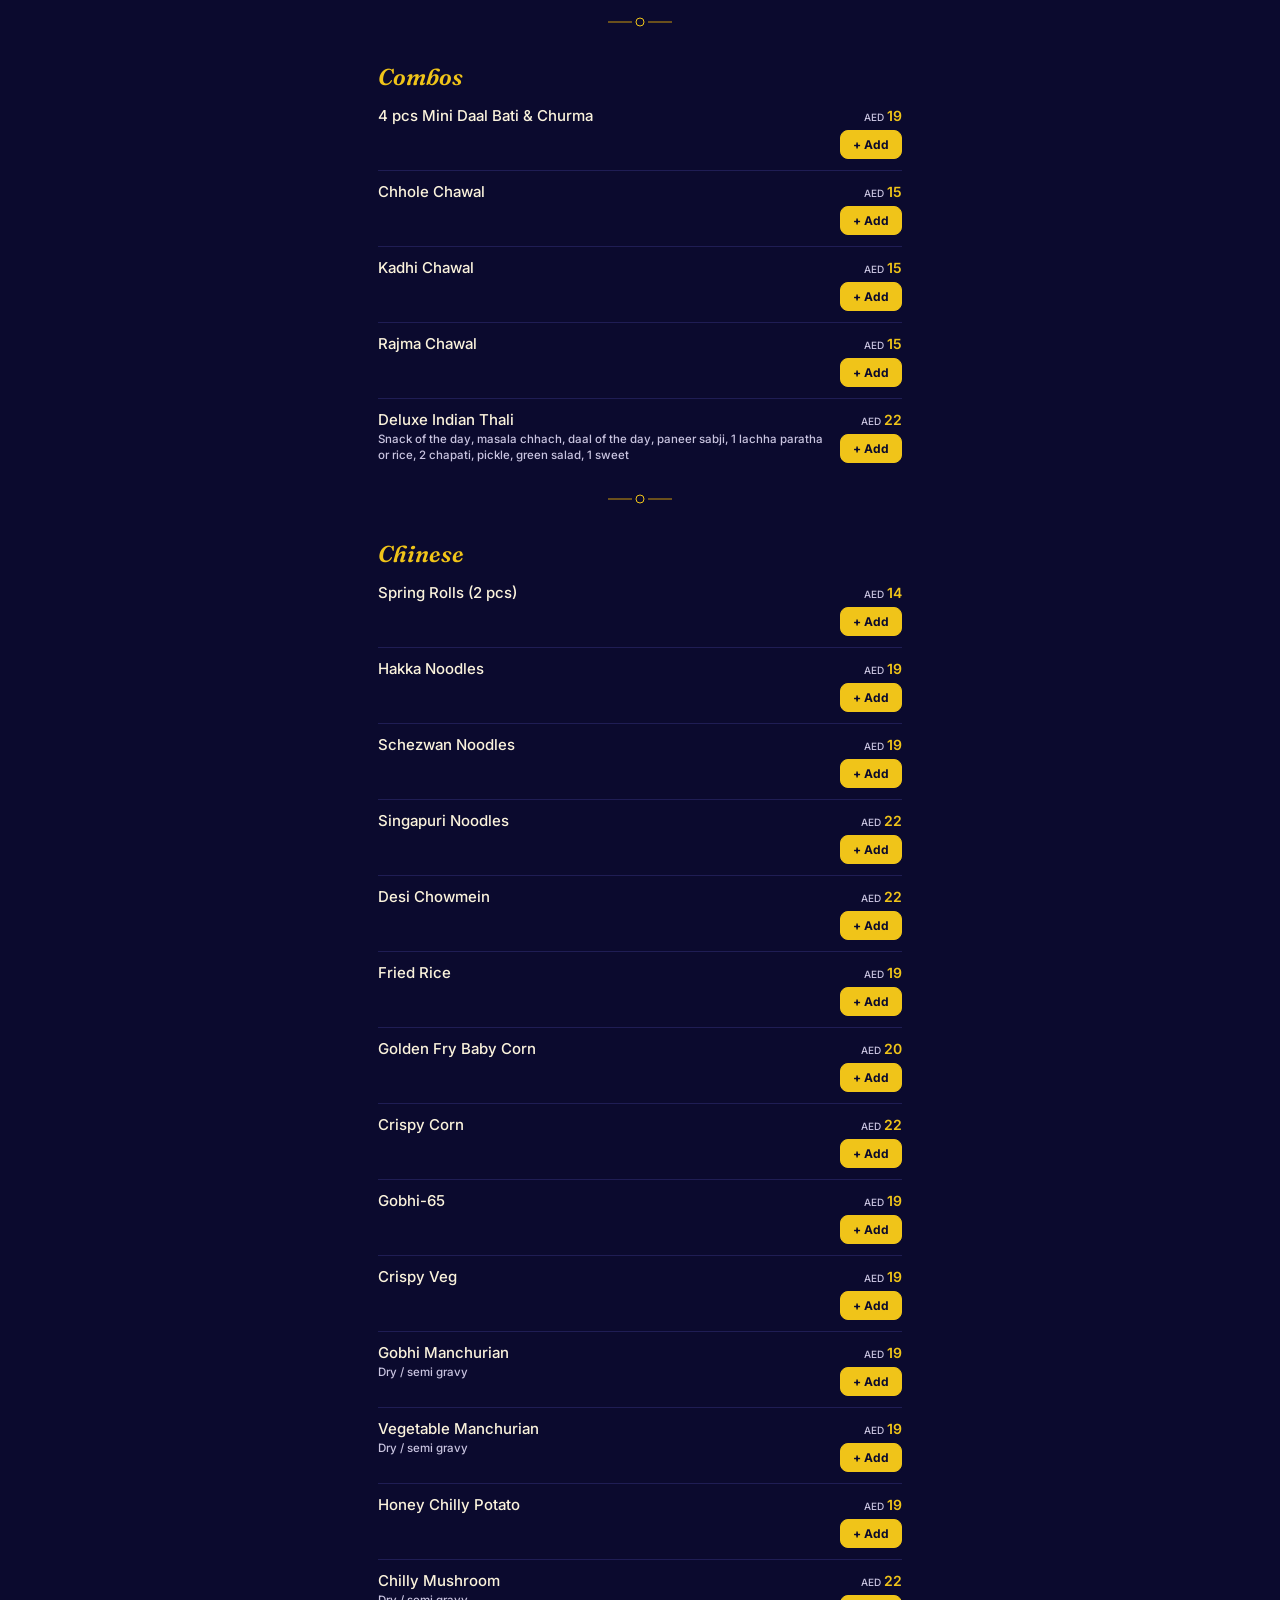
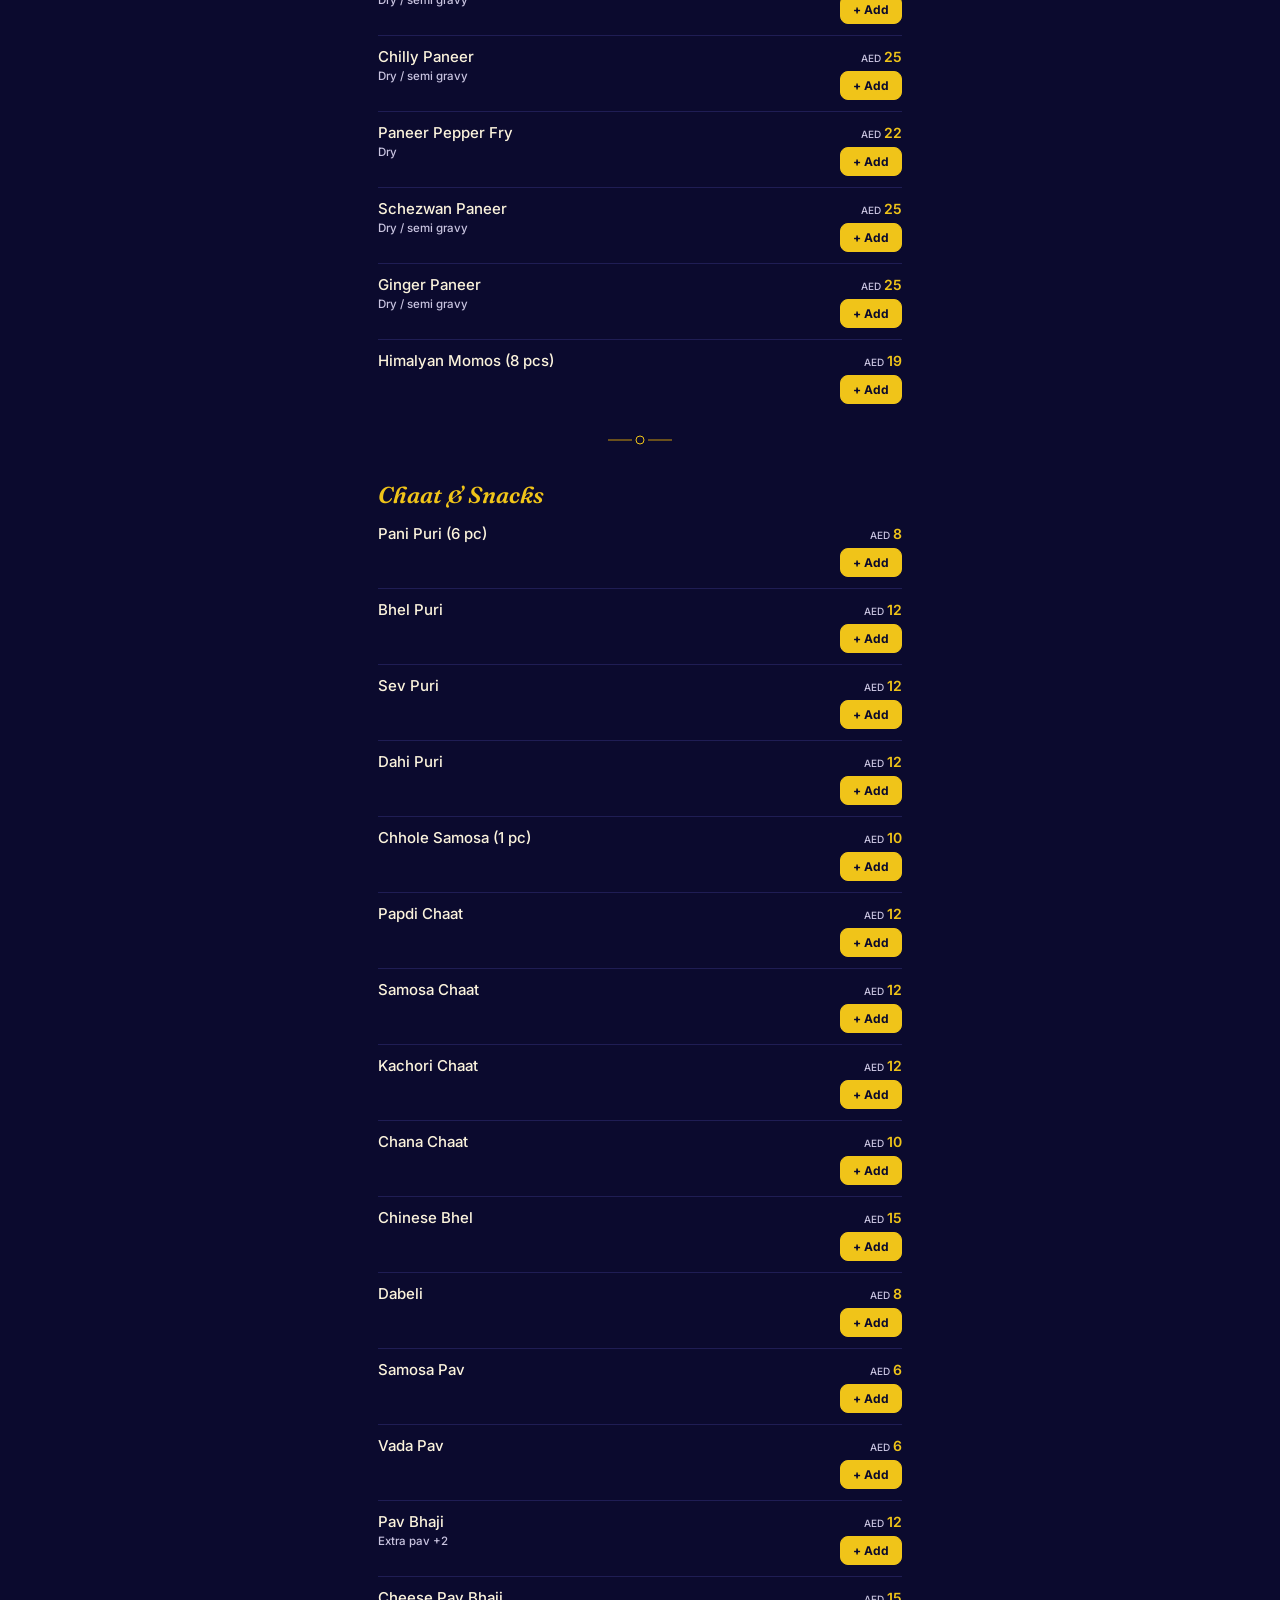
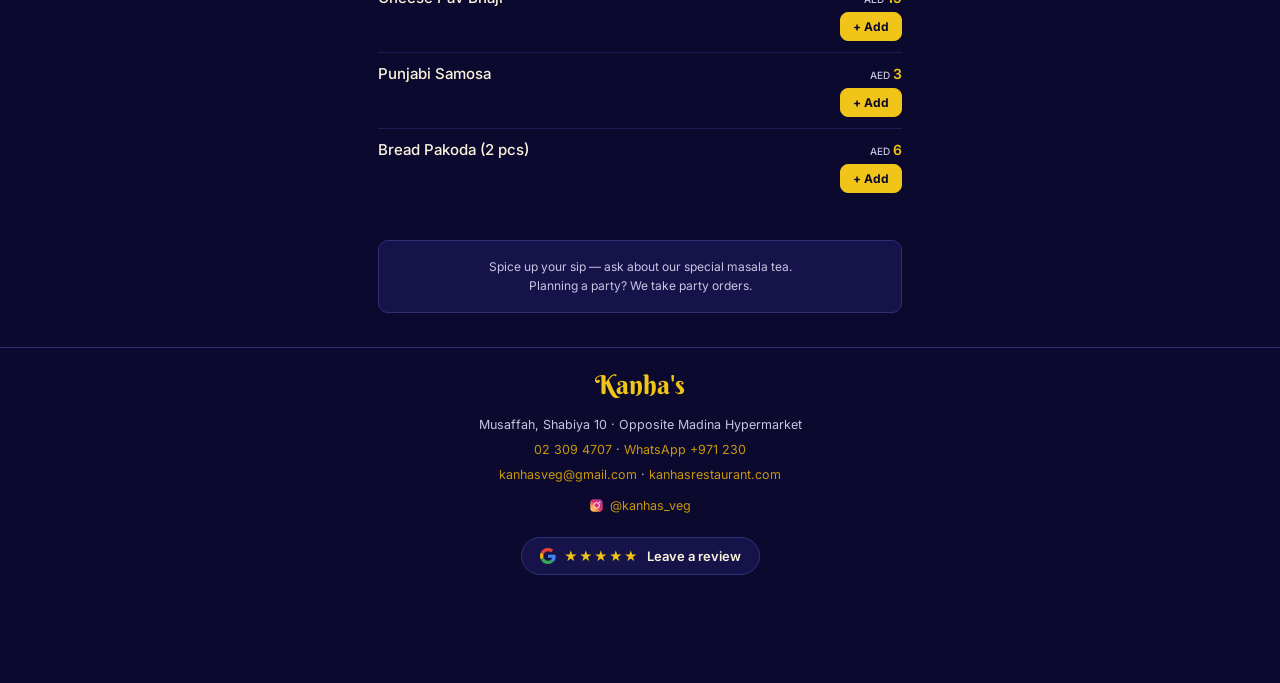
<file: v2/menu.html>
<!DOCTYPE html>
<html lang="en">
<head>
<meta charset="UTF-8">
<meta name="viewport" content="width=device-width, initial-scale=1.0, maximum-scale=1.0">
<title>Menu — Kanha's Veg Restaurant</title>
<link rel="preconnect" href="https://fonts.googleapis.com">
<link rel="preconnect" href="https://fonts.gstatic.com" crossorigin>
<link href="https://fonts.googleapis.com/css2?family=Berkshire+Swash&family=Fraunces:ital,wght@0,500;0,600;1,500;1,600&family=Inter:wght@400;500;600;700&display=swap" rel="stylesheet">
<link rel="stylesheet" href="css/style.css">
<link rel="stylesheet" href="css/cart.css">
</head>
<body>

<header>
  <a class="back-link" href="index.html">
    <svg viewBox="0 0 24 24" fill="none" stroke="currentColor" stroke-width="2" stroke-linecap="round" stroke-linejoin="round"><path d="M15 18l-6-6 6-6"/></svg>
    Home
  </a>
  <svg class="feather" viewBox="0 0 100 100" fill="none" xmlns="http://www.w3.org/2000/svg">
    <ellipse cx="50" cy="50" rx="14" ry="46" stroke="#F0C419" stroke-width="1.5"/>
    <circle cx="50" cy="30" r="9" stroke="#F0C419" stroke-width="1.5"/>
  </svg>
  <div class="brand-name">Kanha's</div>
  <div class="brand-sub">Veg Restaurant</div>
  <div class="brand-tagline">Authentic Indian flavors</div>
</header>

<div class="search-wrap">
  <div class="search-box">
    <svg viewBox="0 0 24 24" fill="none" stroke="currentColor" stroke-width="2" stroke-linecap="round" stroke-linejoin="round"><circle cx="11" cy="11" r="7"/><path d="m21 21-4.3-4.3"/></svg>
    <input type="text" id="menuSearch" placeholder="Search dishes, e.g. paneer, dosa, biryani" autocomplete="off">
    <button class="search-clear" id="searchClear" aria-label="Clear search">
      <svg viewBox="0 0 24 24" fill="none" stroke="currentColor" stroke-width="2.5" stroke-linecap="round"><path d="M18 6 6 18M6 6l12 12"/></svg>
    </button>
  </div>
</div>

<nav class="catnav" id="catnav">
  <div class="catnav-scroll" id="catnavScroll">
    <a href="#south-nashta" class="cat-pill">South ka Nashta</a>
    <a href="#north-nashta" class="cat-pill">North ka Nashta</a>
    <a href="#main-course" class="cat-pill">Main Course</a>
    <a href="#breads" class="cat-pill">Breads</a>
    <a href="#rice" class="cat-pill">Rice</a>
    <a href="#salads" class="cat-pill">Salads &amp; Raita</a>
    <a href="#combos" class="cat-pill">Combos</a>
    <a href="#chinese" class="cat-pill">Chinese</a>
    <a href="#chaat" class="cat-pill">Chaat &amp; Snacks</a>
  </div>
</nav>

<main id="menuMain">

  <section class="category" id="south-nashta">
    <div class="cat-header"><span class="cat-title">South ka Nashta</span></div>
    <div class="item-row"><span class="item-name">Idly Sambar</span><span class="item-price">7</span></div>
    <div class="item-row"><span class="item-name">Vada Sambar</span><span class="item-price">7</span></div>
    <div class="item-row"><span class="item-name">Sada Dosa</span><span class="item-price">9</span></div>
    <div class="item-row"><span class="item-name">Paper Sada Dosa</span><span class="item-price">10</span></div>
    <div class="item-row"><span class="item-name">Masala Dosa</span><span class="item-price">9</span></div>
    <div class="item-row"><span class="item-name">Ghee Roast Masala Dosa</span><span class="item-price">16</span></div>
    <div class="item-row"><span class="item-name">Paper Masala Dosa</span><span class="item-price">15</span></div>
    <div class="item-row"><span class="item-name">Onion &amp; Tomato Uttappam</span><span class="item-price">10</span></div>
    <div class="item-row"><span class="item-name">Uttappam</span><span class="item-price">15</span></div>
    <div class="item-row"><span class="item-name">Cheese Uttappam</span><span class="item-price">15</span></div>
  </section>

  <div class="divider"><svg viewBox="0 0 64 14"><path d="M0 7 H24 M40 7 H64" stroke="#C9960A" stroke-width="1"/><circle cx="32" cy="7" r="4" fill="none" stroke="#F0C419" stroke-width="1"/></svg></div>

  <section class="category" id="north-nashta">
    <div class="cat-header"><span class="cat-title">North ka Nashta</span></div>
    <div class="item-row"><span class="item-name">Indori Poha</span><span class="item-price">12</span></div>
    <div class="item-row"><span class="item-name">Sevai Khichdi</span><span class="item-price">12</span></div>
    <div class="item-row"><span class="item-name">Maggie Masala</span><span class="item-price">10</span></div>
    <div class="item-row"><span class="item-name">Stuffed Parathas<div class="item-desc">Aloo / Mooli / Gobhi</div></span><span class="item-price">10</span></div>
    <div class="item-row"><span class="item-name">Paneer Paratha</span><span class="item-price">15</span></div>
    <div class="item-row"><span class="item-name">Poori &amp; Aloo Sabji</span><span class="item-price">12</span></div>
    <div class="item-row"><span class="item-name">Chhole Bhature</span><span class="item-price">15</span></div>
    <div class="item-row"><span class="item-name">Bedami Poori</span><span class="item-price">19</span></div>
    <div class="item-row"><span class="item-name">Veg Grill Sandwich</span><span class="item-price">15</span></div>
  </section>

  <div class="divider"><svg viewBox="0 0 64 14"><path d="M0 7 H24 M40 7 H64" stroke="#C9960A" stroke-width="1"/><circle cx="32" cy="7" r="4" fill="none" stroke="#F0C419" stroke-width="1"/></svg></div>

  <section class="category" id="main-course">
    <div class="cat-header"><span class="cat-title">Main Course</span></div>
    <div class="cat-note">Health is now affordable — we use sunflower oil for our gravies</div>

    <div class="subgroup-title">Paneer</div>
    <div class="item-row"><span class="item-name">Paneer Lababdar</span><span class="item-price">22</span></div>
    <div class="item-row"><span class="item-name">Paneer Pasanda</span><span class="item-price">22</span></div>
    <div class="item-row"><span class="item-name">Paneer Bhurji</span><span class="item-price">19</span></div>
    <div class="item-row"><span class="item-name">Paneer Tikka Masala</span><span class="item-price">24</span></div>
    <div class="item-row"><span class="item-name">Butter Paneer</span><span class="item-price">24</span></div>
    <div class="item-row"><span class="item-name">Kadai Paneer</span><span class="item-price">24</span></div>
    <div class="item-row"><span class="item-name">Malai Kofta</span><span class="item-price">22</span></div>
    <div class="item-row"><span class="item-name">Palak Paneer</span><span class="item-price">22</span></div>
    <div class="item-row"><span class="item-name">Matar Paneer</span><span class="item-price">24</span></div>
    <div class="item-row"><span class="item-name">Shahi Paneer</span><span class="item-price">22</span></div>
    <div class="item-row"><span class="item-name">Methi Paneer</span><span class="item-price">22</span></div>
    <div class="item-row"><span class="item-name">Makai Paneer</span><span class="item-price">22</span></div>

    <div class="subgroup-title">Vegetables</div>
    <div class="item-row"><span class="item-name">Makai Palak</span><span class="item-price">22</span></div>
    <div class="item-row"><span class="item-name">Kadhai Veg</span><span class="item-price">24</span></div>
    <div class="item-row"><span class="item-name">Shaam Savera</span><span class="item-price">24</span></div>
    <div class="item-row"><span class="item-name">Bharwa Shimla Mirch</span><span class="item-price">24</span></div>
    <div class="item-row"><span class="item-name">Baingan Bharta</span><span class="item-price">22</span></div>
    <div class="item-row"><span class="item-name">Kadhi Pakoda</span><span class="item-price">20</span></div>
    <div class="item-row"><span class="item-name">Kashmiri Dam Aloo</span><span class="item-price">22</span></div>
    <div class="item-row"><span class="item-name">Veg Maratha</span><span class="item-price">28</span></div>
    <div class="item-row"><span class="item-name">Kanha's Special Tawa Veg<div class="item-desc">Arabi, baingan, lotus stem, potato and more</div></span><span class="item-price">28</span></div>
    <div class="item-row"><span class="item-name">Chana Masala</span><span class="item-price">15</span></div>
    <div class="item-row"><span class="item-name">Punjabi Rajma Masala</span><span class="item-price">15</span></div>
    <div class="item-row"><span class="item-name">Gobhi Adraki</span><span class="item-price">15</span></div>
    <div class="item-row"><span class="item-name">Jeera Aloo</span><span class="item-price">15</span></div>
    <div class="item-row"><span class="item-name">Aloo Palak</span><span class="item-price">15</span></div>
    <div class="item-row"><span class="item-name">Bhindi Masala</span><span class="item-price">15</span></div>
    <div class="item-row"><span class="item-name">Bhindi Do Pyaja</span><span class="item-price">17</span></div>
    <div class="item-row"><span class="item-name">Palak Mushroom</span><span class="item-price">22</span></div>
    <div class="item-row"><span class="item-name">Kadhai Mushroom</span><span class="item-price">25</span></div>
    <div class="item-row"><span class="item-name">Mushroom Do Pyaja</span><span class="item-price">25</span></div>

    <div class="subgroup-title">Daal</div>
    <div class="item-row"><span class="item-name">Daal Palak</span><span class="item-price">19</span></div>
    <div class="item-row"><span class="item-name">Daal Panchratan</span><span class="item-price">20</span></div>
    <div class="item-row"><span class="item-name">Daal Tadka</span><span class="item-price">18</span></div>
    <div class="item-row"><span class="item-name">Daal Makhani</span><span class="item-price">20</span></div>
    <div class="item-row"><span class="item-name">Langar Wali Daal</span><span class="item-price">22</span></div>
  </section>

  <div class="divider"><svg viewBox="0 0 64 14"><path d="M0 7 H24 M40 7 H64" stroke="#C9960A" stroke-width="1"/><circle cx="32" cy="7" r="4" fill="none" stroke="#F0C419" stroke-width="1"/></svg></div>

  <section class="category" id="breads">
    <div class="cat-header"><span class="cat-title">Breads</span></div>
    <div class="item-row"><span class="item-name">Tawa Roti</span><span class="item-price">2</span></div>
    <div class="item-row"><span class="item-name">Ajwaini Paratha</span><span class="item-price">4</span></div>
    <div class="item-row"><span class="item-name">Lachha Paratha</span><span class="item-price">4</span></div>
    <div class="item-row"><span class="item-name">Bread Basket<div class="item-desc">2 tawa roti, 2 ajwaini roti, 2 lachha paratha</div></span><span class="item-price">20</span></div>
  </section>

  <div class="divider"><svg viewBox="0 0 64 14"><path d="M0 7 H24 M40 7 H64" stroke="#C9960A" stroke-width="1"/><circle cx="32" cy="7" r="4" fill="none" stroke="#F0C419" stroke-width="1"/></svg></div>

  <section class="category" id="rice">
    <div class="cat-header"><span class="cat-title">Rice</span></div>
    <div class="item-row"><span class="item-name">White Rice</span><span class="item-price">10</span></div>
    <div class="item-row"><span class="item-name">Jeera Pulao</span><span class="item-price">12</span></div>
    <div class="item-row"><span class="item-name">Matar Pulao</span><span class="item-price">15</span></div>
    <div class="item-row"><span class="item-name">Vegetable Biryani</span><span class="item-price">22</span></div>
    <div class="item-row"><span class="item-name">Quinoa Biryani</span><span class="item-price">25</span></div>
    <div class="item-row"><span class="item-name">Hyderabadi Biryani</span><span class="item-price">25</span></div>
    <div class="item-row"><span class="item-name">Daal Khichdi</span><span class="item-price">15</span></div>
  </section>

  <div class="divider"><svg viewBox="0 0 64 14"><path d="M0 7 H24 M40 7 H64" stroke="#C9960A" stroke-width="1"/><circle cx="32" cy="7" r="4" fill="none" stroke="#F0C419" stroke-width="1"/></svg></div>

  <section class="category" id="salads">
    <div class="cat-header"><span class="cat-title">Salads &amp; Raita</span></div>
    <div class="item-row"><span class="item-name">Salsa Salad</span><span class="item-price">9</span></div>
    <div class="item-row"><span class="item-name">Green Salad</span><span class="item-price">7</span></div>
    <div class="item-row"><span class="item-name">Beetroot Raita</span><span class="item-price">9</span></div>
    <div class="item-row"><span class="item-name">Vegetable Raita</span><span class="item-price">9</span></div>
    <div class="item-row"><span class="item-name">Boondi Raita</span><span class="item-price">10</span></div>
    <div class="item-row"><span class="item-name">Fruit Salad</span><span class="item-price">15</span></div>
  </section>

  <div class="divider"><svg viewBox="0 0 64 14"><path d="M0 7 H24 M40 7 H64" stroke="#C9960A" stroke-width="1"/><circle cx="32" cy="7" r="4" fill="none" stroke="#F0C419" stroke-width="1"/></svg></div>

  <section class="category" id="combos">
    <div class="cat-header"><span class="cat-title">Combos</span></div>
    <div class="item-row"><span class="item-name">4 pcs Mini Daal Bati &amp; Churma</span><span class="item-price">19</span></div>
    <div class="item-row"><span class="item-name">Chhole Chawal</span><span class="item-price">15</span></div>
    <div class="item-row"><span class="item-name">Kadhi Chawal</span><span class="item-price">15</span></div>
    <div class="item-row"><span class="item-name">Rajma Chawal</span><span class="item-price">15</span></div>
    <div class="item-row"><span class="item-name">Deluxe Indian Thali<div class="item-desc">Snack of the day, masala chhach, daal of the day, paneer sabji, 1 lachha paratha or rice, 2 chapati, pickle, green salad, 1 sweet</div></span><span class="item-price">22</span></div>
  </section>

  <div class="divider"><svg viewBox="0 0 64 14"><path d="M0 7 H24 M40 7 H64" stroke="#C9960A" stroke-width="1"/><circle cx="32" cy="7" r="4" fill="none" stroke="#F0C419" stroke-width="1"/></svg></div>

  <section class="category" id="chinese">
    <div class="cat-header"><span class="cat-title">Chinese</span></div>
    <div class="item-row"><span class="item-name">Spring Rolls (2 pcs)</span><span class="item-price">14</span></div>
    <div class="item-row"><span class="item-name">Hakka Noodles</span><span class="item-price">19</span></div>
    <div class="item-row"><span class="item-name">Schezwan Noodles</span><span class="item-price">19</span></div>
    <div class="item-row"><span class="item-name">Singapuri Noodles</span><span class="item-price">22</span></div>
    <div class="item-row"><span class="item-name">Desi Chowmein</span><span class="item-price">22</span></div>
    <div class="item-row"><span class="item-name">Fried Rice</span><span class="item-price">19</span></div>
    <div class="item-row"><span class="item-name">Golden Fry Baby Corn</span><span class="item-price">20</span></div>
    <div class="item-row"><span class="item-name">Crispy Corn</span><span class="item-price">22</span></div>
    <div class="item-row"><span class="item-name">Gobhi-65</span><span class="item-price">19</span></div>
    <div class="item-row"><span class="item-name">Crispy Veg</span><span class="item-price">19</span></div>
    <div class="item-row"><span class="item-name">Gobhi Manchurian<div class="item-desc">Dry / semi gravy</div></span><span class="item-price">19</span></div>
    <div class="item-row"><span class="item-name">Vegetable Manchurian<div class="item-desc">Dry / semi gravy</div></span><span class="item-price">19</span></div>
    <div class="item-row"><span class="item-name">Honey Chilly Potato</span><span class="item-price">19</span></div>
    <div class="item-row"><span class="item-name">Chilly Mushroom<div class="item-desc">Dry / semi gravy</div></span><span class="item-price">22</span></div>
    <div class="item-row"><span class="item-name">Chilly Paneer<div class="item-desc">Dry / semi gravy</div></span><span class="item-price">25</span></div>
    <div class="item-row"><span class="item-name">Paneer Pepper Fry<div class="item-desc">Dry</div></span><span class="item-price">22</span></div>
    <div class="item-row"><span class="item-name">Schezwan Paneer<div class="item-desc">Dry / semi gravy</div></span><span class="item-price">25</span></div>
    <div class="item-row"><span class="item-name">Ginger Paneer<div class="item-desc">Dry / semi gravy</div></span><span class="item-price">25</span></div>
    <div class="item-row"><span class="item-name">Himalyan Momos (8 pcs)</span><span class="item-price">19</span></div>
  </section>

  <div class="divider"><svg viewBox="0 0 64 14"><path d="M0 7 H24 M40 7 H64" stroke="#C9960A" stroke-width="1"/><circle cx="32" cy="7" r="4" fill="none" stroke="#F0C419" stroke-width="1"/></svg></div>

  <section class="category" id="chaat">
    <div class="cat-header"><span class="cat-title">Chaat &amp; Snacks</span></div>
    <div class="item-row"><span class="item-name">Pani Puri (6 pc)</span><span class="item-price">8</span></div>
    <div class="item-row"><span class="item-name">Bhel Puri</span><span class="item-price">12</span></div>
    <div class="item-row"><span class="item-name">Sev Puri</span><span class="item-price">12</span></div>
    <div class="item-row"><span class="item-name">Dahi Puri</span><span class="item-price">12</span></div>
    <div class="item-row"><span class="item-name">Chhole Samosa (1 pc)</span><span class="item-price">10</span></div>
    <div class="item-row"><span class="item-name">Papdi Chaat</span><span class="item-price">12</span></div>
    <div class="item-row"><span class="item-name">Samosa Chaat</span><span class="item-price">12</span></div>
    <div class="item-row"><span class="item-name">Kachori Chaat</span><span class="item-price">12</span></div>
    <div class="item-row"><span class="item-name">Chana Chaat</span><span class="item-price">10</span></div>
    <div class="item-row"><span class="item-name">Chinese Bhel</span><span class="item-price">15</span></div>
    <div class="item-row"><span class="item-name">Dabeli</span><span class="item-price">8</span></div>
    <div class="item-row"><span class="item-name">Samosa Pav</span><span class="item-price">6</span></div>
    <div class="item-row"><span class="item-name">Vada Pav</span><span class="item-price">6</span></div>
    <div class="item-row"><span class="item-name">Pav Bhaji<div class="item-desc">Extra pav +2</div></span><span class="item-price">12</span></div>
    <div class="item-row"><span class="item-name">Cheese Pav Bhaji</span><span class="item-price">15</span></div>
    <div class="item-row"><span class="item-name">Punjabi Samosa</span><span class="item-price">3</span></div>
    <div class="item-row"><span class="item-name">Bread Pakoda (2 pcs)</span><span class="item-price">6</span></div>
  </section>

  <div class="no-results" id="noResults">No dishes match your search. Try a different word, or clear the search.</div>

  <div class="footnote">
    Spice up your sip — ask about our special masala tea.<br>
    Planning a party? We take party orders.
  </div>

</main>

<footer>
  <div class="brand-name">Kanha's</div>
  <div class="footer-links">
    Musaffah, Shabiya 10 &middot; Opposite Madina Hypermarket<br>
    <a href="tel:+97123094707">02 309 4707</a> &middot; <a href="https://wa.me/97123094707">WhatsApp +971 230</a><br>
    <a href="mailto:kanhasveg@gmail.com">kanhasveg@gmail.com</a> &middot; <a href="https://www.kanhasrestaurant.com">kanhasrestaurant.com</a><br>
    <a class="insta-link" href="https://instagram.com/kanhas_veg">
      <svg class="insta-icon" viewBox="0 0 24 24" xmlns="http://www.w3.org/2000/svg">
        <defs>
          <linearGradient id="instaGrad" x1="0%" y1="100%" x2="100%" y2="0%">
            <stop offset="0%" stop-color="#FFDC80"/>
            <stop offset="25%" stop-color="#FCAF45"/>
            <stop offset="50%" stop-color="#E1306C"/>
            <stop offset="75%" stop-color="#C13584"/>
            <stop offset="100%" stop-color="#833AB4"/>
          </linearGradient>
        </defs>
        <rect x="2" y="2" width="20" height="20" rx="6" fill="url(#instaGrad)"/>
        <circle cx="12" cy="12" r="4.6" fill="none" stroke="#fff" stroke-width="1.6"/>
        <circle cx="17.2" cy="6.8" r="1.15" fill="#fff"/>
      </svg>
      <span>@kanhas_veg</span>
    </a>
  </div>

  <a class="review-badge" href="https://g.page/r/CWvYuld3-ofTEAI/review" target="_blank" rel="noopener">
    <svg class="google-g" viewBox="0 0 48 48" xmlns="http://www.w3.org/2000/svg">
      <path fill="#EA4335" d="M24 9.5c3.54 0 6.71 1.22 9.21 3.6l6.85-6.85C35.9 2.38 30.47 0 24 0 14.62 0 6.51 5.38 2.56 13.22l7.98 6.19C12.43 13.72 17.74 9.5 24 9.5z"/>
      <path fill="#4285F4" d="M46.98 24.55c0-1.57-.15-3.09-.38-4.55H24v9.02h12.94c-.58 2.9-2.26 5.36-4.78 7.18l7.73 6c4.51-4.18 7.09-10.36 7.09-17.65z"/>
      <path fill="#FBBC05" d="M10.53 28.59c-.48-1.45-.76-2.99-.76-4.59s.27-3.14.76-4.59l-7.98-6.19C.92 16.46 0 20.12 0 24c0 3.88.92 7.54 2.56 10.78l7.97-6.19z"/>
      <path fill="#34A853" d="M24 48c6.48 0 11.93-2.13 15.89-5.81l-7.73-6c-2.15 1.45-4.92 2.3-8.16 2.3-6.26 0-11.57-4.22-13.47-9.91l-7.98 6.19C6.51 42.62 14.62 48 24 48z"/>
    </svg>
    <span class="review-stars">&#9733;&#9733;&#9733;&#9733;&#9733;</span>
    <span class="review-text">Leave a review</span>
  </a>
</footer>

<div class="action-bar">
  <a class="action-btn call" href="tel:+97123094707">Call to order</a>
  <a class="action-btn whatsapp" href="https://wa.me/97123094707">WhatsApp us</a>
</div>

<script src="js/config.js"></script>
<script src="js/validation.js"></script>
<script src="js/cart.js"></script>
<script src="js/api.js"></script>
<script src="js/ui.js"></script>

<script>
  const pills = document.querySelectorAll('.cat-pill');
  const sections = document.querySelectorAll('section.category');
  const catnav = document.getElementById('catnav');

  const observer = new IntersectionObserver((entries) => {
    entries.forEach(entry => {
      if (entry.isIntersecting) {
        const id = entry.target.id;
        pills.forEach(p => p.classList.remove('active'));
        const match = document.querySelector('.cat-pill[href="#' + id + '"]');
        if (match) {
          match.classList.add('active');
          match.scrollIntoView({ behavior: 'smooth', inline: 'center', block: 'nearest' });
        }
      }
    });
  }, { rootMargin: '-64px 0px -70% 0px' });
  sections.forEach(s => observer.observe(s));

  // ---- Live search ----
  const searchInput = document.getElementById('menuSearch');
  const clearBtn = document.getElementById('searchClear');
  const noResults = document.getElementById('noResults');
  const allRows = document.querySelectorAll('.item-row');
  const allSubgroups = document.querySelectorAll('.subgroup-title');
  const allDividers = document.querySelectorAll('main > .divider');

  function filterMenu(){
    const q = searchInput.value.trim().toLowerCase();
    clearBtn.style.display = q ? 'flex' : 'none';

    if(!q){
      allRows.forEach(r => r.style.display = '');
      allSubgroups.forEach(s => s.style.display = '');
      sections.forEach(s => s.style.display = '');
      allDividers.forEach(d => d.style.display = '');
      catnav.style.display = '';
      noResults.style.display = 'none';
      return;
    }

    catnav.style.display = 'none';
    allDividers.forEach(d => d.style.display = 'none');
    let anyMatch = false;

    sections.forEach(section => {
      let sectionHasMatch = false;
      const rows = section.querySelectorAll('.item-row');
      const subgroups = section.querySelectorAll('.subgroup-title');

      rows.forEach(row => {
        const name = row.querySelector('.item-name').textContent.toLowerCase();
        const matches = name.includes(q);
        row.style.display = matches ? '' : 'none';
        if(matches){ sectionHasMatch = true; anyMatch = true; }
      });

      subgroups.forEach(sg => {
        let next = sg.nextElementSibling;
        let groupMatch = false;
        while(next && !next.classList.contains('subgroup-title')){
          if(next.classList.contains('item-row') && next.style.display !== 'none'){ groupMatch = true; }
          next = next.nextElementSibling;
        }
        sg.style.display = groupMatch ? '' : 'none';
      });

      section.style.display = sectionHasMatch ? '' : 'none';
    });

    noResults.style.display = anyMatch ? 'none' : 'block';
  }

  searchInput.addEventListener('input', filterMenu);
  clearBtn.addEventListener('click', () => {
    searchInput.value = '';
    filterMenu();
    searchInput.focus();
  });
</script>

</body>
</html>
</file>
<file: v2/css/style.css>
:root{
    --navy:#0B0A2E;
    --navy-mid:#15134A;
    --navy-line:#312F73;
    --gold:#F0C419;
    --gold-deep:#C9960A;
    --cream:#FBF3DC;
    --cream-dim:#C9C4E0;
    --coral:#E07A4C;
  }
  *{box-sizing:border-box; margin:0; padding:0;}
  html{scroll-behavior:smooth;}
  body{
    background:var(--navy);
    color:var(--cream);
    font-family:'Inter', sans-serif;
    padding-bottom:76px;
    -webkit-font-smoothing:antialiased;
  }
  a{color:inherit; text-decoration:none;}

  /* ---------- Header ---------- */
  header{
    padding:22px 20px 18px;
    text-align:center;
    border-bottom:1px solid var(--navy-line);
    position:relative;
    overflow:hidden;
  }
  .back-link{
    position:absolute;
    top:20px; left:16px;
    display:inline-flex; align-items:center; gap:6px;
    font-size:12.5px; font-weight:600;
    color:var(--cream-dim);
    padding:6px 10px 6px 6px;
    border-radius:20px;
    z-index:2;
  }
  .back-link svg{ width:16px; height:16px; }
  .back-link:active{ color:var(--gold); }
  .feather{
    position:absolute; top:-30px; right:-30px; width:140px; height:140px;
    opacity:0.10; pointer-events:none;
  }
  .brand-name{
    font-family:'Berkshire Swash', cursive;
    font-weight:400;
    font-size:38px;
    color:var(--gold);
    line-height:1;
  }
  .brand-sub{
    font-family:'Berkshire Swash', cursive;
    font-size:14px;
    color:var(--cream-dim);
    margin-top:6px;
  }
  .brand-tagline{
    font-family:'Fraunces', serif;
    font-style:italic;
    font-size:13.5px;
    color:var(--gold-deep);
    margin-top:9px;
  }

  /* ---------- Search ---------- */
  .search-wrap{
    padding:14px 20px 0;
    max-width:560px;
    margin:0 auto;
  }
  .search-box{
    position:relative;
    display:flex; align-items:center;
  }
  .search-box svg{
    position:absolute; left:14px;
    width:16px; height:16px;
    color:var(--cream-dim);
    pointer-events:none;
  }
  .search-box input{
    width:100%;
    background:var(--navy-mid);
    border:1px solid var(--navy-line);
    border-radius:12px;
    padding:12px 14px 12px 38px;
    font-size:14px;
    color:var(--cream);
    font-family:'Inter', sans-serif;
  }
  .search-box input::placeholder{ color:var(--cream-dim); }
  .search-box input:focus{ outline:none; border-color:var(--gold); }
  .search-clear{
    position:absolute; right:10px;
    width:22px; height:22px;
    display:none;
    align-items:center; justify-content:center;
    color:var(--cream-dim);
    border-radius:50%;
    background:var(--navy-line);
  }
  .search-clear svg{ position:static; width:12px; height:12px; }
  .no-results{
    display:none;
    text-align:center;
    padding:40px 20px;
    color:var(--cream-dim);
    font-size:13.5px;
  }

  /* ---------- Divider ---------- */
  .divider{
    display:flex; align-items:center; justify-content:center;
    padding:18px 0 6px;
  }
  .divider svg{ width:64px; height:14px; }

  /* ---------- Sticky category nav ---------- */
  nav.catnav{
    position:sticky; top:0; z-index:20;
    background:rgba(11,10,46,0.96);
    backdrop-filter:blur(6px);
    border-bottom:1px solid var(--navy-line);
    padding:10px 0;
  }
  .catnav-scroll{
    display:flex; gap:8px;
    overflow-x:auto;
    padding:0 14px;
    scrollbar-width:none;
  }
  .catnav-scroll::-webkit-scrollbar{display:none;}
  .cat-pill{
    flex:0 0 auto;
    font-size:12.5px;
    font-weight:500;
    color:var(--cream);
    background:var(--navy-mid);
    border:1px solid var(--navy-line);
    padding:8px 14px;
    border-radius:20px;
    white-space:nowrap;
  }
  .cat-pill.active{
    background:var(--gold);
    color:var(--navy);
    border-color:var(--gold);
    font-weight:600;
  }

  /* ---------- Section ---------- */
  main{ padding:8px 18px 10px; max-width:560px; margin:0 auto; }
  section.category{
    padding-top:28px;
    scroll-margin-top:64px;
  }
  .cat-header{
    display:flex; align-items:baseline; gap:10px;
    margin-bottom:4px;
  }
  .cat-title{
    font-family:'Fraunces', serif;
    font-style:italic;
    font-weight:600;
    font-size:23px;
    color:var(--gold);
  }
  .cat-note{
    font-size:11.5px;
    color:var(--cream-dim);
    margin-bottom:14px;
    font-style:italic;
  }
  .subgroup-title{
    font-size:11px;
    letter-spacing:0.12em;
    text-transform:uppercase;
    color:var(--coral);
    font-weight:600;
    margin:18px 0 8px;
  }

  .item-row{
    display:flex;
    justify-content:space-between;
    align-items:flex-start;
    gap:12px;
    padding:11px 0;
    border-bottom:1px solid rgba(49,47,115,0.55);
  }
  .item-row:last-child{ border-bottom:none; }
  .item-name{
    font-size:15px;
    font-weight:500;
    color:var(--cream);
  }
  .item-desc{
    font-size:11.5px;
    color:var(--cream-dim);
    margin-top:2px;
    line-height:1.4;
  }
  .item-price{
    font-size:14px;
    font-weight:600;
    color:var(--gold);
    white-space:nowrap;
    padding-top:1px;
  }
  .item-price::before{
    content:"AED ";
    font-size:10px;
    font-weight:500;
    color:var(--cream-dim);
  }

  /* ---------- Footer note ---------- */
  .footnote{
    margin-top:36px;
    padding:16px 14px;
    background:var(--navy-mid);
    border:1px solid var(--navy-line);
    border-radius:10px;
    font-size:12px;
    color:var(--cream-dim);
    text-align:center;
    line-height:1.6;
  }
  footer{
    margin-top:24px;
    padding:24px 20px 32px;
    text-align:center;
    border-top:1px solid var(--navy-line);
  }
  footer .brand-name{ font-size:26px; }
  .footer-links{
    margin-top:14px;
    font-size:12.5px;
    color:var(--cream-dim);
    line-height:2;
  }
  .footer-links a{ color:var(--gold-deep); }

  .insta-link{
    display:inline-flex;
    align-items:center;
    gap:6px;
    margin-top:6px;
  }
  .insta-icon{ width:15px; height:15px; flex:0 0 auto; }

  .review-badge{
    display:inline-flex;
    align-items:center;
    gap:8px;
    margin-top:16px;
    padding:10px 18px;
    background:var(--navy-mid);
    border:1px solid var(--navy-line);
    border-radius:24px;
    font-size:13px;
    font-weight:600;
    color:var(--cream);
    transition:border-color 0.2s;
  }
  .review-badge:active{ border-color:var(--gold); }
  .google-g{ width:16px; height:16px; flex:0 0 auto; }
  .review-stars{
    color:var(--gold);
    font-size:13px;
    letter-spacing:1px;
  }
  .review-text{ color:var(--cream); }

  /* ---------- Sticky bottom action bar ---------- */
  .action-bar{
    position:fixed; bottom:0; left:0; right:0; z-index:30;
    display:flex;
    background:var(--navy-mid);
    border-top:1px solid var(--navy-line);
    padding:10px 14px;
    gap:10px;
  }
  .action-btn{
    flex:1;
    display:flex; align-items:center; justify-content:center; gap:8px;
    padding:12px 0;
    border-radius:10px;
    font-size:13.5px;
    font-weight:600;
  }
  .action-btn.call{
    background:transparent;
    border:1px solid var(--gold);
    color:var(--gold);
  }
  .action-btn.whatsapp{
    background:var(--gold);
    color:var(--navy);
  }
</file>
<file: v2/css/cart.css>
/* ==========================================================================
   Kanha's Ordering Engine — cart.css
   Extends style.css. Uses the same CSS variables (--navy, --gold, etc.)
   ========================================================================== */

/* ---------- Item row: price + add/stepper column ---------- */
.item-cta{
  display:flex;
  flex-direction:column;
  align-items:flex-end;
  gap:6px;
  flex:0 0 auto;
}

.add-btn{
  font-family:'Inter', sans-serif;
  font-size:12px;
  font-weight:700;
  color:var(--navy);
  background:var(--gold);
  border:1px solid var(--gold);
  border-radius:8px;
  padding:6px 12px;
  white-space:nowrap;
  transition:transform 0.12s, background 0.15s;
}
.add-btn:active{ transform:scale(0.94); background:var(--gold-deep); border-color:var(--gold-deep); }

.stepper{
  display:flex;
  align-items:center;
  gap:0;
  background:var(--gold);
  border-radius:8px;
  overflow:hidden;
  animation:stepper-in 0.18s ease;
}
/* .stepper{ display:flex } above beats the browser's default [hidden]{ display:none }
   rule (author CSS always outranks the user-agent stylesheet), so the stepper stayed
   visible even when JS set stepper.hidden = true. This rule has higher specificity
   than .stepper alone, so it correctly wins and actually hides it. */
.stepper[hidden]{
  display:none;
}
@keyframes stepper-in{
  from{ opacity:0; transform:scale(0.9); }
  to{ opacity:1; transform:scale(1); }
}
.stepper .qty-btn{
  width:28px; height:28px;
  display:flex; align-items:center; justify-content:center;
  color:var(--navy);
  font-size:16px;
  font-weight:700;
  line-height:1;
}
.stepper .qty-btn:active{ background:rgba(11,10,46,0.12); }
.stepper .qty-num{
  min-width:20px;
  text-align:center;
  font-size:13px;
  font-weight:700;
  color:var(--navy);
}

@media (prefers-reduced-motion:reduce){
  .stepper{ animation:none; }
}

/* ---------- Sticky footer: dual state ---------- */
.action-bar{
  align-items:stretch;
}
.footer-default{
  display:flex;
  gap:10px;
  flex:1;
}
.footer-cart-bar{
  display:none;
  flex:1;
  align-items:center;
  justify-content:space-between;
  background:var(--gold);
  color:var(--navy);
  border:none;
  border-radius:10px;
  /* .action-btn (Call/WhatsApp) uses padding:12px 0 for its height — this bar
     only had horizontal padding, so it collapsed down to the text's line-height
     alone and looked thin next to those buttons. Matching that vertical padding
     here so both controls are the same height in the action bar. */
  padding:12px 16px;
  font-size:13.5px;
  font-weight:700;
}
.footer-cart-bar:active{ transform:scale(0.98); }
.footer-cart-count{ display:flex; align-items:center; gap:6px; }

/* ---------- Backdrop + Drawer (bottom sheet) ---------- */
.kanha-backdrop{
  position:fixed; inset:0;
  background:rgba(5,4,20,0.6);
  opacity:0;
  pointer-events:none;
  transition:opacity 0.25s ease;
  z-index:40;
}
.kanha-backdrop.open{ opacity:1; pointer-events:auto; }

.kanha-drawer{
  position:fixed;
  left:0; right:0; bottom:0;
  z-index:41;
  max-width:560px;
  margin:0 auto;
  background:var(--navy-mid);
  border:1px solid var(--navy-line);
  border-bottom:none;
  border-radius:20px 20px 0 0;
  max-height:85vh;
  display:flex;
  flex-direction:column;
  transform:translateY(100%);
  transition:transform 0.32s cubic-bezier(0.32, 0.72, 0, 1);
  box-shadow:0 -12px 40px rgba(0,0,0,0.4);
}
.kanha-drawer.open{ transform:translateY(0); }

@media (prefers-reduced-motion:reduce){
  .kanha-backdrop, .kanha-drawer{ transition:none; }
}

.drawer-handle{
  width:36px; height:4px;
  background:var(--navy-line);
  border-radius:2px;
  margin:10px auto 2px;
}
.drawer-header{
  display:flex; align-items:center;
  padding:10px 16px 14px;
  border-bottom:1px solid var(--navy-line);
}
.drawer-back, .drawer-close{
  width:30px; height:30px;
  display:flex; align-items:center; justify-content:center;
  color:var(--cream-dim);
  border-radius:50%;
  flex:0 0 auto;
}
.drawer-back[hidden]{
  display:none;
}
.drawer-back svg, .drawer-close svg{ width:18px; height:18px; }
.drawer-back:active, .drawer-close:active{ background:rgba(240,196,25,0.1); color:var(--gold); }
.drawer-title{
  flex:1;
  text-align:center;
  font-family:'Fraunces', serif;
  font-style:italic;
  font-weight:600;
  font-size:16.5px;
  color:var(--gold);
}

.drawer-body{
  padding:16px 18px 4px;
  overflow-y:auto;
  flex:1;
}
.drawer-step{ animation:step-fade 0.2s ease; }
@keyframes step-fade{ from{ opacity:0; } to{ opacity:1; } }
@media (prefers-reduced-motion:reduce){ .drawer-step{ animation:none; } }

.drawer-empty{
  text-align:center;
  color:var(--cream-dim);
  font-size:13.5px;
  padding:30px 0;
}

.drawer-cart-row{
  display:flex; align-items:center; justify-content:space-between; gap:10px;
  padding:12px 0;
  border-bottom:1px solid rgba(49,47,115,0.5);
}
.drawer-cart-row:last-child{ border-bottom:none; }
.dc-name{ flex:1; font-size:14px; color:var(--cream); }
.dc-controls{
  display:flex; align-items:center; gap:0;
  background:var(--navy);
  border:1px solid var(--navy-line);
  border-radius:8px;
  overflow:hidden;
}
.dc-controls .qty-btn{
  width:26px; height:26px;
  display:flex; align-items:center; justify-content:center;
  color:var(--gold);
  font-size:15px; font-weight:700;
}
.dc-controls .qty-num{ min-width:18px; text-align:center; font-size:13px; font-weight:600; color:var(--cream); }
.dc-price{ font-size:13.5px; font-weight:600; color:var(--gold); min-width:60px; text-align:right; }

.drawer-subtotal-row, .review-total-row{
  display:flex; justify-content:space-between; align-items:center;
  padding:14px 0 6px;
  margin-top:6px;
  border-top:1px solid var(--navy-line);
  font-size:15px; font-weight:700;
  color:var(--cream);
}
.drawer-total-amt, .review-total-row span:last-child{ color:var(--gold); }

/* ---------- Step 2: details form ---------- */
.d-label{
  display:block;
  font-size:12px;
  color:var(--cream-dim);
  margin-bottom:14px;
}
.d-label[hidden]{
  display:none;
}
.d-optional{ font-weight:400; opacity:0.7; }
.d-input{
  display:block;
  width:100%;
  margin-top:6px;
  background:var(--navy);
  border:1px solid var(--navy-line);
  border-radius:10px;
  padding:11px 12px;
  font-size:14px;
  font-family:'Inter', sans-serif;
  color:var(--cream);
  resize:none;
}
.d-input:focus{ outline:none; border-color:var(--gold); }
.d-fulfillment{
  display:flex; gap:8px;
  margin-bottom:14px;
}
.d-pill{
  flex:1;
  padding:10px 0;
  text-align:center;
  font-size:13px;
  font-weight:600;
  color:var(--cream-dim);
  background:var(--navy);
  border:1px solid var(--navy-line);
  border-radius:10px;
}
.d-pill.active{
  background:var(--gold);
  color:var(--navy);
  border-color:var(--gold);
}
.d-error{
  font-size:12px;
  color:var(--coral);
  margin:-4px 0 12px;
}

/* ---------- Step 3: review ---------- */
.review-row{
  display:flex; justify-content:space-between;
  font-size:13.5px;
  color:var(--cream);
  padding:6px 0;
}
.review-customer{
  margin-top:14px;
  padding-top:14px;
  border-top:1px solid var(--navy-line);
  font-size:13px;
  color:var(--cream-dim);
  line-height:1.7;
}
.review-notes{ font-style:italic; }

/* ---------- Drawer footer / primary button ---------- */
.drawer-footer{
  padding:14px 18px calc(18px + env(safe-area-inset-bottom));
  border-top:1px solid var(--navy-line);
}
.drawer-primary-btn{
  width:100%;
  padding:15px 0;
  background:linear-gradient(135deg, var(--coral) 0%, #c85a2e 100%);
  color:#fff;
  border:none;
  border-radius:12px;
  font-size:15px;
  font-weight:700;
  transition:transform 0.15s;
}
.drawer-primary-btn:active{ transform:scale(0.98); }
.drawer-primary-btn:disabled{
  opacity:0.55;
  cursor:not-allowed;
  transform:none;
}

/* ---------- Toast ---------- */
.kanha-toast{
  position:fixed;
  left:50%;
  bottom:92px;
  transform:translate(-50%, 12px);
  background:var(--cream);
  color:var(--navy);
  font-size:13px;
  font-weight:600;
  padding:10px 18px;
  border-radius:24px;
  box-shadow:0 8px 24px rgba(0,0,0,0.3);
  opacity:0;
  pointer-events:none;
  transition:opacity 0.2s ease, transform 0.2s ease;
  z-index:50;
  white-space:nowrap;
}
.kanha-toast.show{
  opacity:1;
  transform:translate(-50%, 0);
}
@media (prefers-reduced-motion:reduce){
  .kanha-toast{ transition:none; }
}
</file>
